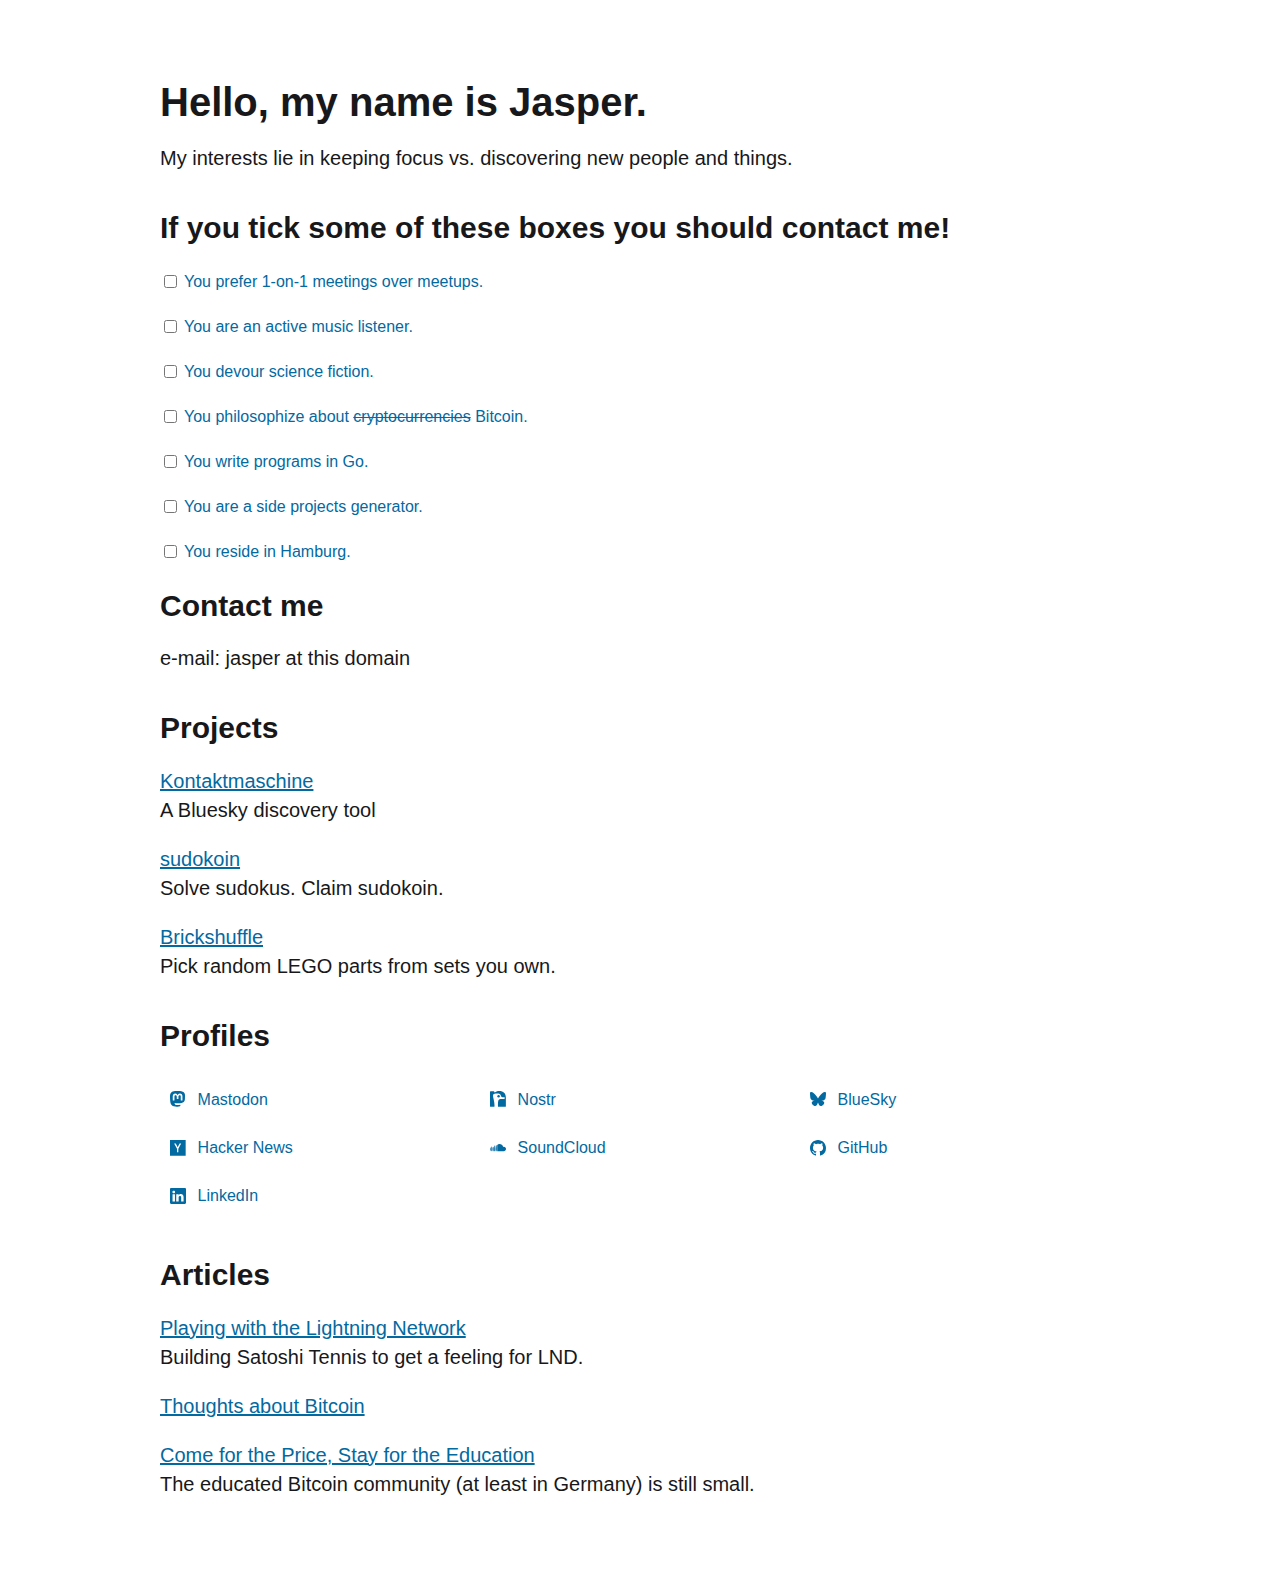
<file: index.html>
<!DOCTYPE html>
<html lang="en">

<head>
  <meta charset="UTF-8" />
  <meta name="viewport" content="width=device-width, initial-scale=1.0" />
  <meta name="description" content="Projects and online profiles of Jasper Rädisch" />
  <title>Homepage of Jasper Rädisch</title>
  <link rel="stylesheet" media="(prefers-color-scheme:light)" href="/vendor/shoelace/themes/light.css" />

  <link rel="preload" media="(prefers-color-scheme:dark)" href="/vendor/shoelace/themes/dark.css" as="style"
    onload="this.onload=null;this.rel='stylesheet';document.documentElement.classList.add('sl-theme-dark');" />
  <noscript>
    <link rel="stylesheet" media="(prefers-color-scheme:dark)" href="/vendor/shoelace/themes/dark.css" />
  </noscript>

  <link rel="stylesheet" href="/styles.css" />
  <script src="/prompt.js" type="module"></script>
</head>

<body>
  <section>
    <h1>Hello, my name is Jasper.</h1>
    <p>
      My interests lie in keeping focus vs. discovering new people and things.
    </p>
  </section>

  <section>
    <jr-prompt prompts='
        [
          "Contact me",
          "Contact me!",
          "Please contact me!",
          "You should contact me!",
          "You should definitely contact me!",
          "Contact me right now!",
          "I mean it: right now!",
          "That&#39s it. I&#39m coming to you."
        ]
      '>
      <h2 slot="instruction">If you tick some of these boxes you should contact me!</h2>
      <ul slot="items">
        <li>
          <label slot="items">
            <input type="checkbox">
            <span>
              You prefer 1-on-1 meetings over meetups.
            </span>
          </label>
        </li>
        <li>
          <label slot="items">
            <input type="checkbox">
            <span>
              You are an active music listener.
            </span>
          </label>
        </li>
        <li>
          <label slot="items">
            <input type="checkbox">
            <span>
              You devour science fiction.
            </span>
          </label>
        </li>
        <li>
          <label slot="items">
            <input type="checkbox">
            <span>
              You philosophize about
              <del>cryptocurrencies</del> Bitcoin.
            </span>
          </label>
        </li>
        <li>
          <label slot="items">
            <input type="checkbox">
            <span>
              You write programs in Go.
            </span>
          </label>
        </li>
        <li>
          <label slot="items">
            <input type="checkbox">
            <span>
              You are a side projects generator.
            </span>
          </label>
        </li>
        <li>
          <label slot="items">
            <input type="checkbox">
            <span>
              You reside in Hamburg.
            </span>
          </label>
        </li>
      </ul>
      <h2>Contact me</h2>
      <p slot="subprompt">e-mail: jasper at this domain</p>
    </jr-prompt>
  </section>

  <nav>
    <h2>Projects</h2>
    <ul>
      <li>
        <p><a href="https://koma.social">Kontaktmaschine</a><br>A Bluesky discovery tool</p>
      </li>
      <li>
        <p><a href="https://sudokoin.com">sudokoin</a><br>Solve sudokus. Claim sudokoin.</p>
      </li>
      <li>
        <p><a href="https://brickshuffle.com">Brickshuffle</a><br>Pick random LEGO parts from sets you own.</p>
      </li>
    </ul>
  </nav>

  <nav>
    <h2>Profiles</h2>
    <ul class="grid">
      <li>
        <a rel="me" class="profile-link" href="https://mastodon.social/@jraedisch">
          <svg xmlns="http://www.w3.org/2000/svg" width="16" height="16" fill="currentColor" class="bi bi-mastodon"
            viewBox="0 0 16 16">
            <path
              d="M14.9268658,3.53059241 C14.6960203,1.83321924 13.2004861,0.495574684 11.4276456,0.236374684 C11.1285468,0.192575797 9.99530127,0.0331783291 7.37014684,0.0331783291 L7.35054177,0.0331783291 C4.72467848,0.0331783291 4.16131646,0.192575797 3.86221772,0.236374684 C2.13873418,0.488394937 0.564814177,1.69033722 0.182948051,3.40779747 C-0.000724767595,4.25361013 -0.0203262785,5.19133165 0.0137948354,6.0515038 C0.062435443,7.28504304 0.0718732152,8.51641519 0.185126076,9.74493165 C0.263420759,10.5609722 0.400004051,11.3705114 0.593853165,12.1674734 C0.956842532,13.6393924 2.42622785,14.8643038 3.86584304,15.3640506 C5.40716962,15.8852051 7.06472911,15.9717063 8.65296203,15.6139139 C8.82766582,15.5737114 9.00046582,15.5270278 9.17130127,15.4739038 C9.5568,15.3525671 10.0090937,15.2168506 10.3415899,14.9784709 C10.3461468,14.9751291 10.3498937,14.9708152 10.3525266,14.9658329 C10.3551595,14.9608709 10.356638,14.955362 10.3568203,14.9497519 L10.3568203,13.7593114 C10.3567392,13.7540658 10.3554835,13.7489013 10.3531342,13.7442025 C10.3507646,13.7395038 10.3473823,13.7353722 10.3431899,13.7321519 C10.3390177,13.7289114 10.334157,13.726643 10.3289924,13.7254886 C10.3238076,13.7243544 10.3184405,13.7243747 10.3132759,13.7255494 C9.29571646,13.9659544 8.25298228,14.0864608 7.20680506,14.084557 C5.40637975,14.084557 4.92214684,13.2394734 4.78347342,12.8876354 C4.67202025,12.5835747 4.60123544,12.2664101 4.57294177,11.9441823 C4.57265823,11.9387747 4.57367089,11.9333671 4.57587848,11.9284051 C4.57808608,11.9234633 4.58146835,11.9190886 4.58570127,11.9156658 C4.58995443,11.912243 4.59495696,11.9098532 4.6003038,11.9086987 C4.60565063,11.9075241 4.6112,11.9076456 4.61650633,11.9090025 C5.61711392,12.1477671 6.64283544,12.2682734 7.67216203,12.2680101 C7.91971646,12.2680101 8.16654177,12.2680101 8.41411646,12.2615494 C9.44935696,12.2328304 10.5404962,12.1804152 11.5590481,11.9836759 C11.5844658,11.9786532 11.6098633,11.9743392 11.6316557,11.9678785 C13.238238,11.6627241 14.7671494,10.7049114 14.9225114,8.27947342 C14.9283241,8.18397975 14.9428456,7.27929114 14.9428456,7.18021266 C14.9435747,6.84346329 15.0524759,4.79141266 14.9268658,3.53059241 Z M12.4541772,9.58266329 L10.7648405,9.58266329 L10.7648405,5.49002532 C10.7648405,4.62841519 10.401843,4.18900253 9.66351392,4.18900253 C8.85186835,4.18900253 8.44532658,4.70884051 8.44532658,5.73557468 L8.44532658,7.97575696 L6.76613671,7.97575696 L6.76613671,5.73557468 C6.76613671,4.70884051 6.35886582,4.18900253 5.54722025,4.18900253 C4.81324557,4.18900253 4.44662278,4.62841519 4.44589367,5.49002532 L4.44589367,9.58266329 L2.75799494,9.58266329 L2.75799494,5.36581266 C2.75799494,4.50420253 2.98039494,3.81970633 3.42517468,3.3123038 C3.88398987,2.80611646 4.48583291,2.54620759 5.23287089,2.54620759 C6.09749873,2.54620759 6.75088608,2.87503797 7.18647089,3.53203038 L7.60682532,4.22993418 L8.02788861,3.53203038 C8.46347342,2.87503797 9.11686076,2.54620759 9.98005063,2.54620759 C10.7263595,2.54620759 11.3281823,2.80611646 11.7884557,3.3123038 C12.2332557,3.81922025 12.4556354,4.50371646 12.4556354,5.36581266 L12.4541772,9.58266329 Z">
            </path>
          </svg>
          Mastodon
        </a>
      </li>
      <li>
        <a rel="me" class="profile-link"
          href="https://nostrapp.link/#npub1hz404lnj7lxsdt5vxdlex9rlvhlz6dxqqed4y6tpywvzgwx0qmlqfpl6sm">
          <svg xmlns="http://www.w3.org/2000/svg" width="16" height="16" fill="currentColor" class="bi bi-nostr"
            viewBox="0 0 16 16">
            <g>
              <circle cx="8.59" cy="5.2" r="1.21"></circle>
              <path
                d="M15.88,6.89 C15.88,2.16 13.11,0.02 9.44,0.02 C7.8,0.02 6.34,0.46 5.2,1.27 C4.82,1.54 4.3,1.28 4.3,0.82 C4.3,0.51 4.05,0.25 3.73,0.25 L0.57,0.25 C0.26,0.25 0,0.5 0,0.82 L0,15.22 C0,15.53 0.25,15.79 0.57,15.79 L3.94,15.79 C4.25,15.79 4.5,15.54 4.5,15.23 L4.5,14.39 C4.5,8.11 1.18,3.41 4.46,2.79 C7.46,2.22 10.87,2.49 10.91,4.8 C10.91,5 10.94,5.6 11.77,5.92 C12.27,6.12 13.03,6.18 14.03,6.16 C14.03,6.16 14.94,6.09 14.94,7.01 C14.94,8.16 12.9,8.08 12.9,8.08 C12.23,8.11 10.64,7.93 9.73,8.2 C9.25,8.35 8.83,8.62 8.58,9.11 C8.16,9.94 7.96,11.76 7.93,13.66 L7.93,15.21 C7.93,15.52 8.18,15.78 8.5,15.78 L15.3,15.78 C15.61,15.78 15.87,15.53 15.87,15.21 L15.87,15.21 L15.87,6.89 L15.88,6.89 Z">
              </path>
            </g>
          </svg>
          Nostr
        </a>
      </li>
      <li>
        <a rel="me" class="profile-link" href="https://bsky.app/profile/raedisch.net">
          <svg xmlns="http://www.w3.org/2000/svg" width="16" height="16" fill="currentColor" class="bi bi-bluesky"
            fill="none" viewBox="0 0 568 501">
            <path fill="currentColor"
              d="M123.121 33.664C188.241 82.553 258.281 181.68 284 234.873c25.719-53.192 95.759-152.32 160.879-201.21C491.866-1.611 568-28.906 568 57.947c0 17.346-9.945 145.713-15.778 166.555-20.275 72.453-94.155 90.933-159.875 79.748C507.222 323.8 536.444 388.56 473.333 453.32c-119.86 122.992-172.272-30.859-185.702-70.281-2.462-7.227-3.614-10.608-3.631-7.733-.017-2.875-1.169.506-3.631 7.733-13.43 39.422-65.842 193.273-185.702 70.281-63.111-64.76-33.89-129.52 80.986-149.071-65.72 11.185-139.6-7.295-159.875-79.748C9.945 203.659 0 75.291 0 57.946 0-28.906 76.135-1.612 123.121 33.664Z">
            </path>
          </svg>
          BlueSky
        </a>
      </li>
      <li>
        <a rel="me" class="profile-link" href="https://news.ycombinator.com/user?id=jraedisch">
          <svg xmlns="http://www.w3.org/2000/svg" width="16" height="16" fill="currentColor" class="bi bi-hn"
            viewBox="0 0 16 16">
            <path
              d="M15.6666667,0 L15.6666667,15.6666667 L0,15.6666667 L0,0 L15.6666667,0 Z M5.77101463,3.4175 L4.14053994,3.4175 L7.00083333,8.79138456 L7.00083333,12.2491667 L8.3325,12.2491667 L8.3325,8.79138456 L11.1927934,3.4175 L9.5623187,3.4175 L7.66666667,7.36677507 L5.77101463,3.4175 Z">
            </path>
          </svg>
          Hacker News
        </a>
      </li>
      <li>
        <a rel="me" class="profile-link" href="https://soundcloud.com/jraedisch">
          <svg xmlns="http://www.w3.org/2000/svg" width="16" height="8" fill="currentColor" class="bi bi-soundcloud"
            viewBox="0 0 16 8">
            <path
              d="M6.17142694,1.25964357 C5.93597273,1.25964357 5.81423634,1.52425619 5.81423634,1.68389852 C5.81423634,1.68389852 5.63637,4.30159532 5.63637,5.06700374 C5.63637,6.2347983 5.74571406,6.97760894 5.74571406,6.97760894 C5.74571406,7.13943815 5.93597273,7.26992206 6.17142694,7.26992206 C6.40542322,7.26992206 6.54975738,7.13943815 6.54975738,6.97760894 C6.54975738,6.97760894 6.83988362,6.22094805 6.83988362,5.05388245 C6.83988362,3.71478219 6.72835268,2.04546288 6.63285887,1.70649629 C6.5512153,1.41855694 6.40469426,1.25964357 6.17142694,1.25964357 Z M4.71642198,1.45500496 C4.48096777,1.45500496 4.35923138,1.71961758 4.35923138,1.87925991 C4.35923138,1.87925991 4.18136505,4.30086636 4.18136505,5.06627478 C4.18136505,6.23406933 4.26811133,6.97687998 4.26811133,6.97687998 C4.26811133,7.13870919 4.45764104,7.2691931 4.69382421,7.2691931 C4.9278205,7.2691931 5.1173502,7.13870919 5.1173502,6.97687998 C5.1173502,6.97687998 5.17639599,6.24281686 5.17639599,5.07575126 C5.17639599,3.73665101 5.02623015,1.87853095 5.02623015,1.87853095 C5.02623015,1.71961758 4.95041827,1.45500496 4.71642198,1.45500496 L4.71642198,1.45500496 Z M3.24319301,2.71537749 C3.00700984,2.71537749 2.88600242,2.97926115 2.88600242,3.13963244 C2.88600242,3.13963244 2.68772519,4.30159532 2.68772519,5.06700374 C2.68772519,6.2347983 2.8182091,6.9324134 2.8182091,6.9324134 C2.8182091,7.09424261 2.98514103,7.26992206 3.22059524,7.26992206 C3.45459153,7.26992206 3.59892569,7.09424261 3.59892569,6.9324134 C3.59892569,6.9324134 3.73742816,6.24427478 3.73742816,5.07648022 C3.73742816,3.73737997 3.55300118,3.13963244 3.55300118,3.13963244 C3.55300118,2.97926115 3.4771893,2.71537749 3.24319301,2.71537749 L3.24319301,2.71537749 Z M1.75174004,2.45440966 C1.51628583,2.45440966 1.39454944,2.71902229 1.39454944,2.87866462 C1.39454944,2.87866462 1.27645785,4.27826858 1.27645785,5.043677 C1.27645785,6.21147156 1.32675612,6.86316216 1.32675612,6.86316216 C1.32675612,7.02499137 1.51628583,7.2691931 1.752469,7.2691931 C1.98646528,7.2691931 2.17599499,7.04758914 2.17599499,6.88575993 C2.17599499,6.88575993 2.28023632,6.203453 2.28023632,5.03565844 C2.28023632,3.69655818 2.13007048,2.87793566 2.13007048,2.87793566 C2.13007048,2.71902229 1.98573632,2.45440966 1.75174004,2.45440966 L1.75174004,2.45440966 Z M0.170624929,3.53472898 C-0.0276522994,3.53472898 0.00150611653,3.69364234 0.00150611653,3.69364234 L0.00150611653,6.59636265 C0.00150611653,6.59636265 -0.0276522994,6.84056439 0.170624929,6.84056439 C0.426490029,6.84056439 0.692560575,6.23406933 0.692560575,5.12896537 C0.692560575,4.22140967 0.374733841,3.53472898 0.170624929,3.53472898 L0.170624929,3.53472898 Z M13.8131188,2.82326363 C13.6024492,2.82326363 13.3997983,2.85387996 13.2066237,2.90782303 C12.9026473,1.25599877 11.1611609,0 9.37010517,0 C8.5485668,0 7.84293313,0.513917082 7.23352224,0.959311885 L7.23352224,6.90762874 C7.23352224,6.90762874 7.23352224,7.26044558 7.59800244,7.26044558 L13.8131188,7.26044558 C15.0195483,7.26044558 16,6.13055696 16,4.96057552 C16,3.78913616 15.0188193,2.82326363 13.8131188,2.82326363 Z">
            </path>
          </svg>
          SoundCloud
        </a>
      </li>
      <li>
        <a rel="me" class="profile-link" href="https://github.com/jraedisch">
          <svg xmlns="http://www.w3.org/2000/svg" width="16" height="16" fill="currentColor" class="bi bi-github"
            viewBox="0 0 16 16">
            <path
              d="M8 0C3.58 0 0 3.58 0 8c0 3.54 2.29 6.53 5.47 7.59.4.07.55-.17.55-.38 0-.19-.01-.82-.01-1.49-2.01.37-2.53-.49-2.69-.94-.09-.23-.48-.94-.82-1.13-.28-.15-.68-.52-.01-.53.63-.01 1.08.58 1.23.82.72 1.21 1.87.87 2.33.66.07-.52.28-.87.51-1.07-1.78-.2-3.64-.89-3.64-3.95 0-.87.31-1.59.82-2.15-.08-.2-.36-1.02.08-2.12 0 0 .67-.21 2.2.82.64-.18 1.32-.27 2-.27.68 0 1.36.09 2 .27 1.53-1.04 2.2-.82 2.2-.82.44 1.1.16 1.92.08 2.12.51.56.82 1.27.82 2.15 0 3.07-1.87 3.75-3.65 3.95.29.25.54.73.54 1.48 0 1.07-.01 1.93-.01 2.2 0 .21.15.46.55.38A8.012 8.012 0 0 0 16 8c0-4.42-3.58-8-8-8z" />
          </svg>
          GitHub
        </a>
      </li>
      <li>
        <a rel="me" class="profile-link" href="https://de.linkedin.com/in/jasperraedisch">
          <svg xmlns="http://www.w3.org/2000/svg" width="16" height="16" fill="currentColor" class="bi bi-linkedin"
            viewBox="0 0 16 16">
            <path
              d="M0 1.146C0 .513.526 0 1.175 0h13.65C15.474 0 16 .513 16 1.146v13.708c0 .633-.526 1.146-1.175 1.146H1.175C.526 16 0 15.487 0 14.854V1.146zm4.943 12.248V6.169H2.542v7.225h2.401zm-1.2-8.212c.837 0 1.358-.554 1.358-1.248-.015-.709-.52-1.248-1.342-1.248-.822 0-1.359.54-1.359 1.248 0 .694.521 1.248 1.327 1.248h.016zm4.908 8.212V9.359c0-.216.016-.432.08-.586.173-.431.568-.878 1.232-.878.869 0 1.216.662 1.216 1.634v3.865h2.401V9.25c0-2.22-1.184-3.252-2.764-3.252-1.274 0-1.845.7-2.165 1.193v.025h-.016a5.54 5.54 0 0 1 .016-.025V6.169h-2.4c.03.678 0 7.225 0 7.225h2.4z" />
          </svg>
          LinkedIn
        </a>
      </li>
    </ul>
  </nav>

  <nav>
    <h2>Articles</h2>
    <ul>
      <li>
        <p>
          <a href="/articles/satoshi_tennis">Playing with the Lightning Network</a><br />Building Satoshi Tennis to get
          a feeling for LND.
        </p>
      </li>
      <li>
        <p><a href="/articles/bitcoin">Thoughts about Bitcoin</a></p>
      </li>
      <li>
        <p>
          <a href="/articles/bitcoin_community">Come for the Price, Stay for the Education</a><br />The educated Bitcoin
          community (at least in Germany) is still
          small.
        </p>
      </li>
    </ul>
  </nav>
</body>

</html>
</file>
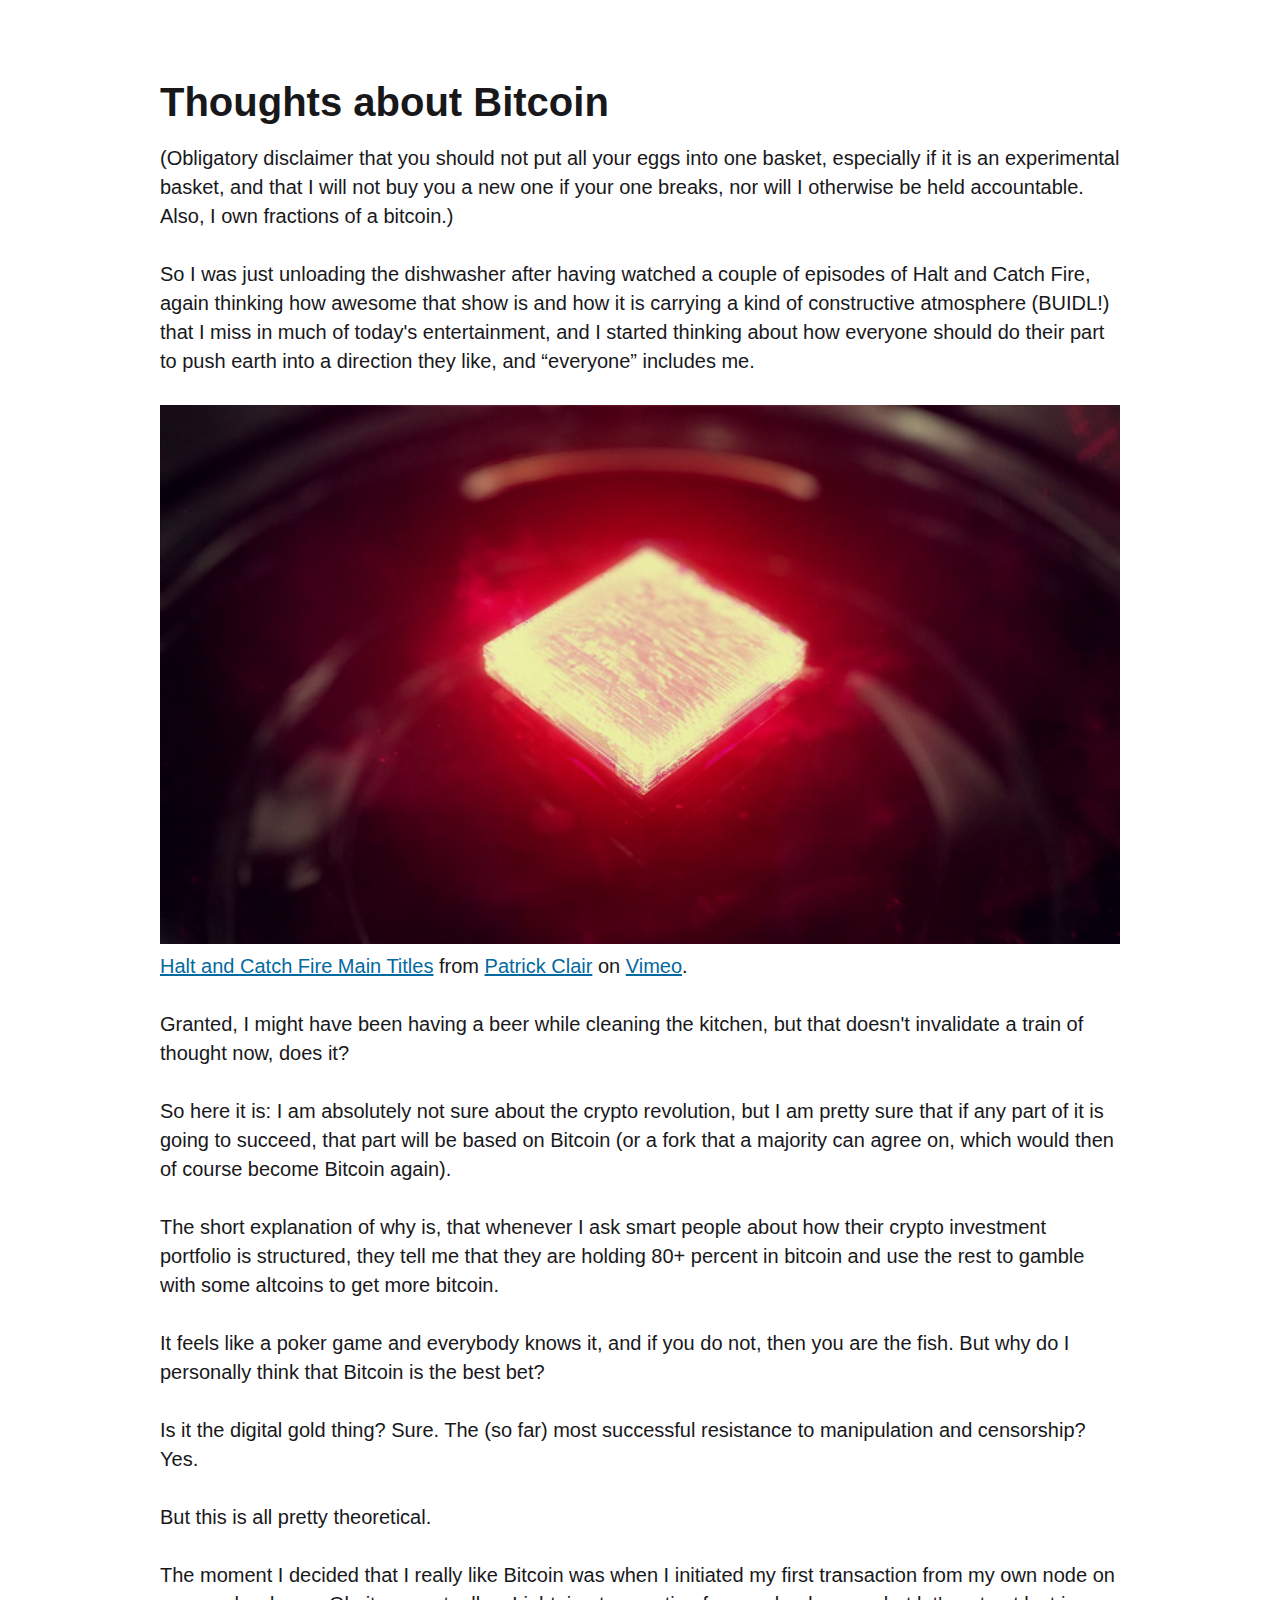
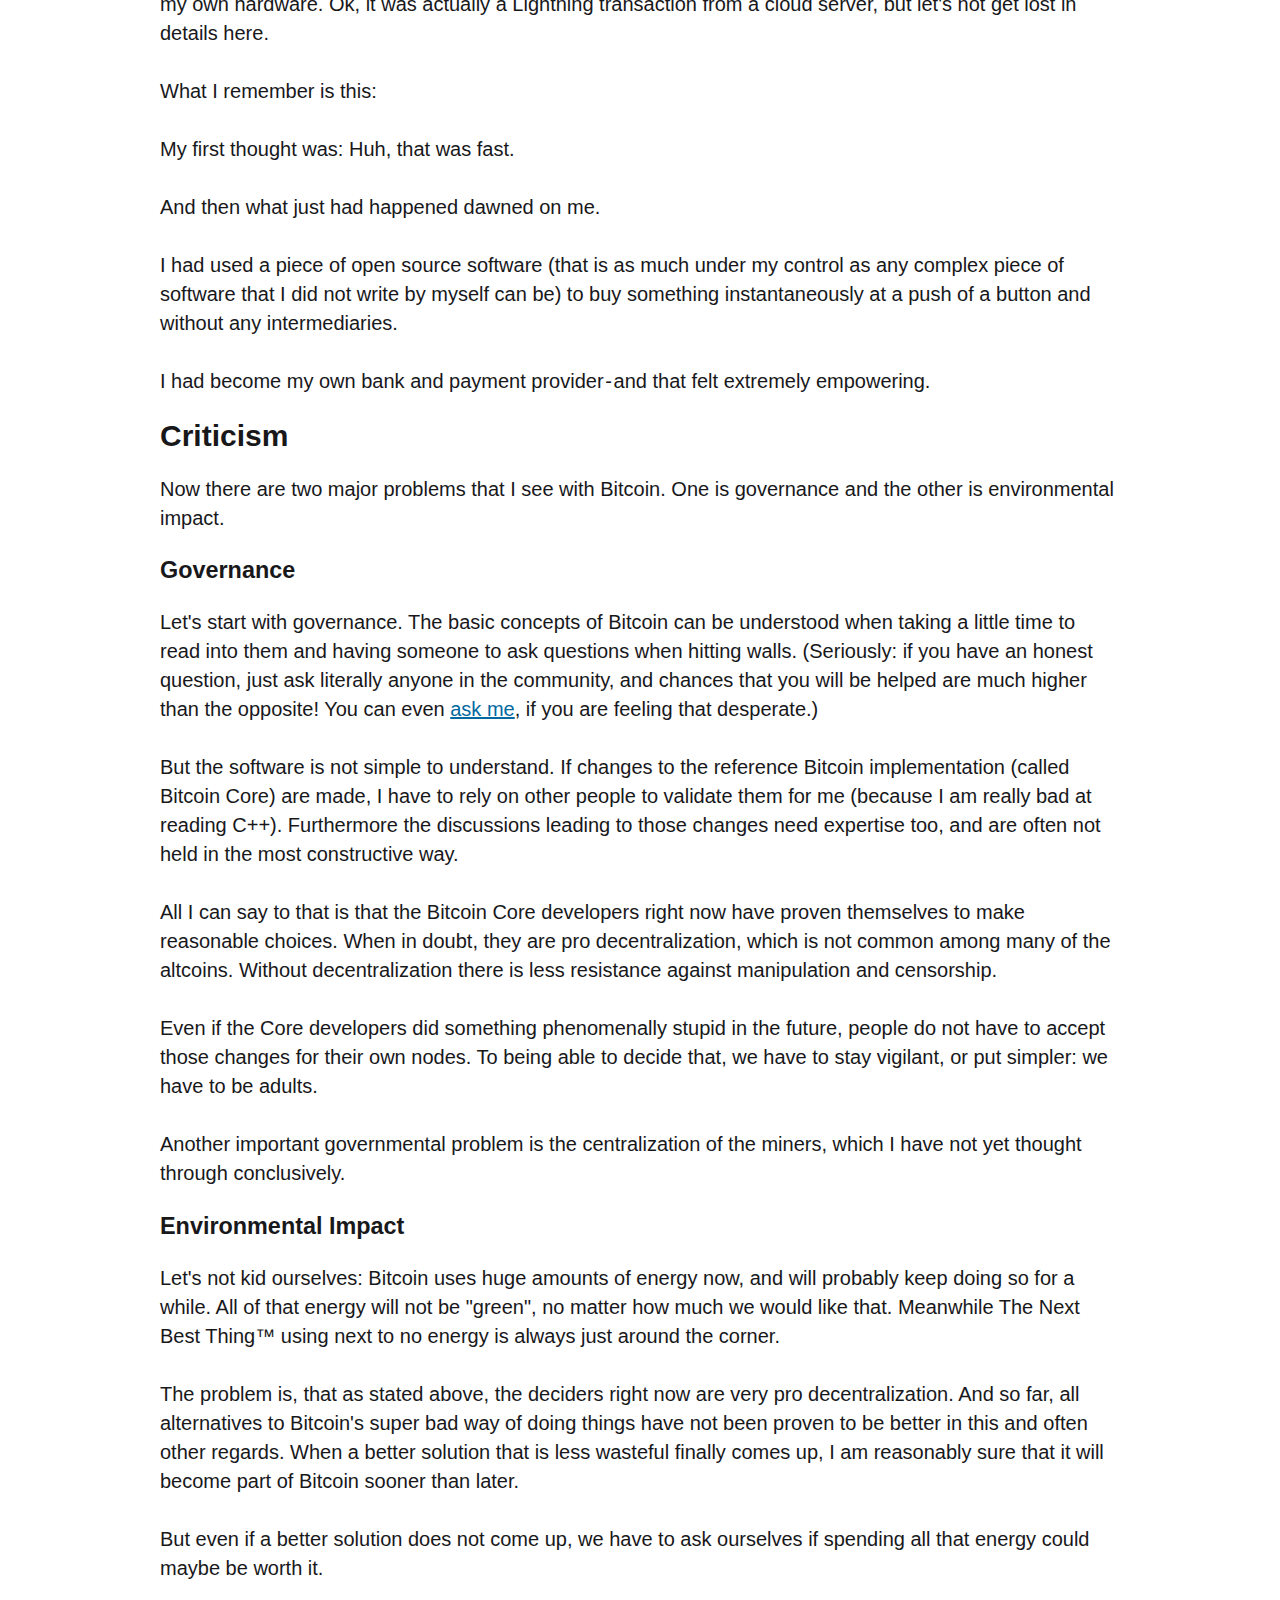
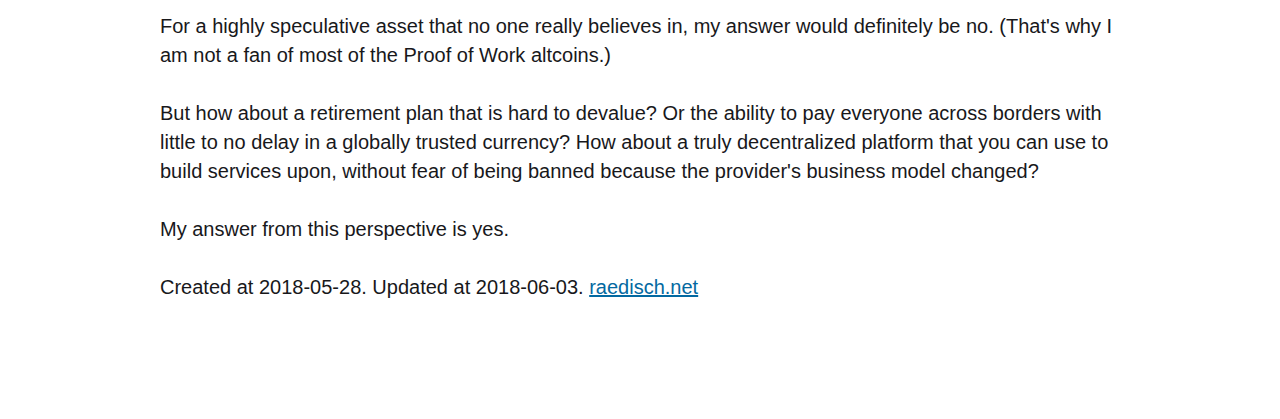
<file: articles/bitcoin.html>
<!DOCTYPE html>
<html lang="en">
  <head>
    <meta charset="UTF-8" />
    <meta name="viewport" content="width=device-width, initial-scale=1" />
    <meta
      name="description"
      content="some thoughts about Bitcoin"
    />
    <script src="/article.js" type="module"></script>
    <link
      rel="stylesheet"
      media="(prefers-color-scheme:light)"
      href="/vendor/shoelace/themes/light.css"
    />
    <link
      rel="stylesheet"
      media="(prefers-color-scheme:dark)"
      href="/vendor/shoelace/themes/dark.css"
      onload="document.documentElement.classList.add('sl-theme-dark');"
    />
    <link rel="stylesheet" href="/styles.css" />

    <title>Thoughts about Bitcoin</title>
    <link rel="canonical" href="https://raedisch.net/articles/bitcoin" />
  </head>
  <body>
    <section>
      <jr-article>
# Thoughts about Bitcoin

(Obligatory disclaimer that you should not put all your eggs into one basket, especially if it is an experimental basket, and that I will not buy you a new one if your one breaks, nor will I otherwise be held accountable. Also, I own fractions of a bitcoin.)  
  
So I was just unloading the dishwasher after having watched a couple of episodes of Halt and Catch Fire, again thinking how awesome that show is and how it is carrying a kind of constructive atmosphere (BUIDL!) that I miss in much of today's entertainment, and I started thinking about how everyone should do their part to push earth into a direction they like, and “everyone” includes me.  
  
![Halt and Catch Fire Main Titles from Patrick Clair on Vimeo.](/images/halt_and_catch_fire_led.png)[Halt and Catch Fire Main Titles](https://vimeo.com/97089384) from [Patrick Clair](https://vimeo.com/patrickclair) on [Vimeo](https://vimeo.com).  
  
Granted, I might have been having a beer while cleaning the kitchen, but that doesn't invalidate a train of thought now, does it?  
  
So here it is: I am absolutely not sure about the crypto revolution, but I am pretty sure that if any part of it is going to succeed, that part will be based on Bitcoin (or a fork that a majority can agree on, which would then of course become Bitcoin again).  
  
The short explanation of why is, that whenever I ask smart people about how their crypto investment portfolio is structured, they tell me that they are holding 80+ percent in bitcoin and use the rest to gamble with some altcoins to get more bitcoin.  
  
It feels like a poker game and everybody knows it, and if you do not, then you are the fish. But why do I personally think that Bitcoin is the best bet?  
  
Is it the digital gold thing? Sure. The (so far) most successful resistance to manipulation and censorship? Yes.  
  
But this is all pretty theoretical.  
  
The moment I decided that I really like Bitcoin was when I initiated my first transaction from my own node on my own hardware. Ok, it was actually a Lightning transaction from a cloud server, but let's not get lost in details here.  
  
What I remember is this:  
  
My first thought was: Huh, that was fast.  
  
And then what just had happened dawned on me.  
  
I had used a piece of open source software (that is as much under my control as any complex piece of software that I did not write by myself can be) to buy something instantaneously at a push of a button and without any intermediaries.  
  
I had become my own bank and payment provider - and that felt extremely empowering.  

## Criticism

Now there are two major problems that I see with Bitcoin. One is governance and the other is environmental impact.

### Governance

Let's start with governance. The basic concepts of Bitcoin can be understood when taking a little time to read into them and having someone to ask questions when hitting walls. (Seriously: if you have an honest question, just ask literally anyone in the community, and chances that you will be helped are much higher than the opposite! You can even [ask me](https://twitter.com/jraedisch), if you are feeling that desperate.)  
  
But the software is not simple to understand. If changes to the reference Bitcoin implementation (called Bitcoin Core) are made, I have to rely on other people to validate them for me (because I am really bad at reading C++). Furthermore the discussions leading to those changes need expertise too, and are often not held in the most constructive way.  
  
All I can say to that is that the Bitcoin Core developers right now have proven themselves to make reasonable choices. When in doubt, they are pro decentralization, which is not common among many of the altcoins. Without decentralization there is less resistance against manipulation and censorship.  
  
Even if the Core developers did something phenomenally stupid in the future, people do not have to accept those changes for their own nodes. To being able to decide that, we have to stay vigilant, or put simpler: we have to be adults.  
  
Another important governmental problem is the centralization of the miners, which I have not yet thought through conclusively.

### Environmental Impact

Let's not kid ourselves: Bitcoin uses huge amounts of energy now, and will probably keep doing so for a while. All of that energy will not be "green", no matter how much we would like that. Meanwhile The Next Best Thing™ using next to no energy is always just around the corner.  
  
The problem is, that as stated above, the deciders right now are very pro decentralization. And so far, all alternatives to Bitcoin's super bad way of doing things have not been proven to be better in this and often other regards. When a better solution that is less wasteful finally comes up, I am reasonably sure that it will become part of Bitcoin sooner than later.  
  
But even if a better solution does not come up, we have to ask ourselves if spending all that energy could maybe be worth it.  
  
For a highly speculative asset that no one really believes in, my answer would definitely be no. (That's why I am not a fan of most of the Proof of Work altcoins.)  
  
But how about a retirement plan that is hard to devalue? Or the ability to pay everyone across borders with little to no delay in a globally trusted currency? How about a truly decentralized platform that you can use to build services upon, without fear of being banned because the provider's business model changed?  
  
My answer from this perspective is yes.  
  
Created at 2018-05-28. Updated at 2018-06-03. [raedisch.net](/)
      </jr-article>
    </section>
  </body>
</html>
</file>
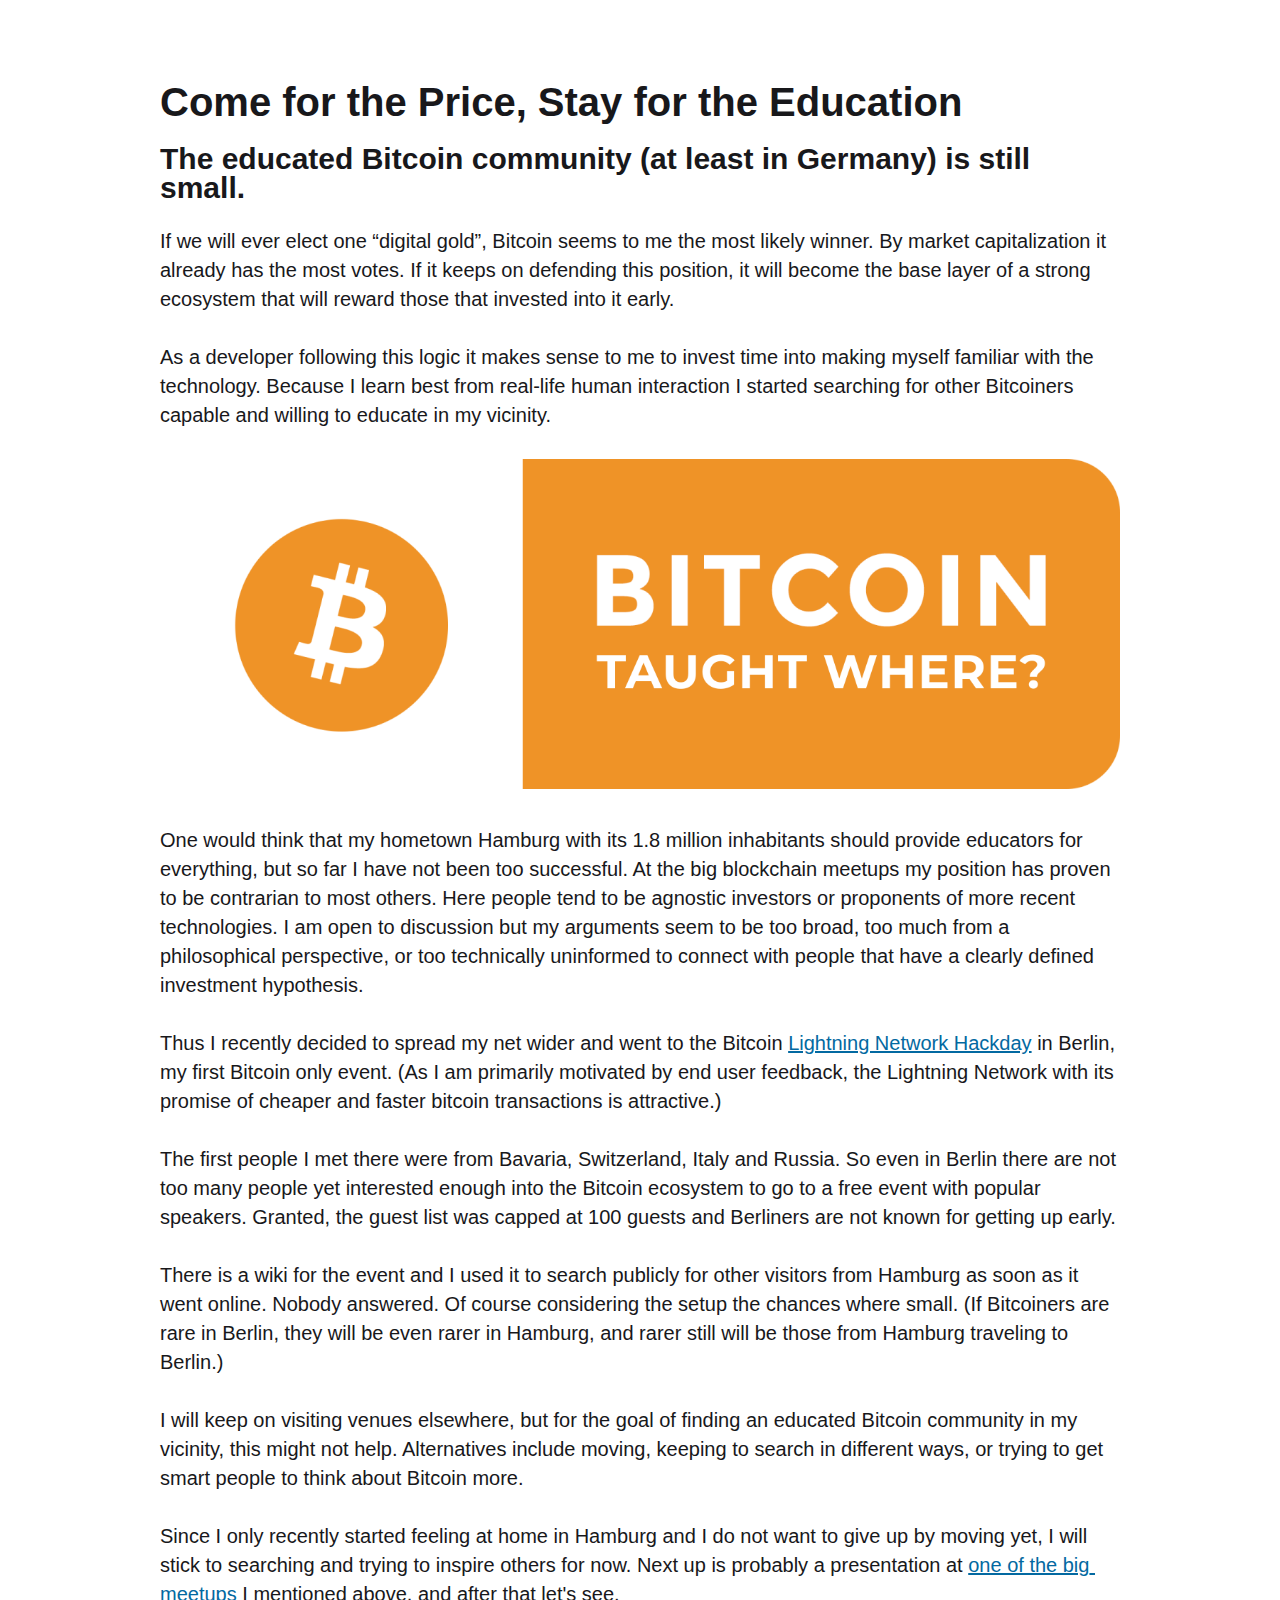
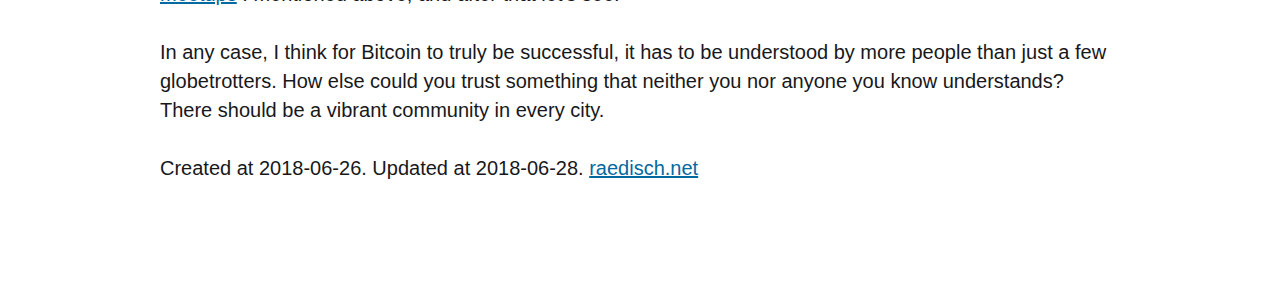
<file: articles/bitcoin_community.html>
<!DOCTYPE html>
<html lang="en">
  <head>
    <meta charset="UTF-8" />
    <meta name="viewport" content="width=device-width, initial-scale=1" />
    <meta
      name="description"
      content="An article about visiting my first Bitcoin meetup and how the community (at least in Germany) is still small."
    />
    <script src="/article.js" type="module"></script>
    <link
      rel="stylesheet"
      media="(prefers-color-scheme:light)"
      href="/vendor/shoelace/themes/light.css"
    />
    <link
      rel="stylesheet"
      media="(prefers-color-scheme:dark)"
      href="/vendor/shoelace/themes/dark.css"
      onload="document.documentElement.classList.add('sl-theme-dark');"
    />
    <link rel="stylesheet" href="/styles.css" />

    <title>Come for the Price, Stay for the Education</title>
    <link
      rel="canonical"
      href="https://raedisch.net/articles/bitcoin_community"
    />
  </head>
  <body>
    <section>
      <jr-article>
# Come for the Price, Stay for the Education

## The educated Bitcoin community (at least in Germany) is still small.

If we will ever elect one “digital gold”, Bitcoin seems to me the most likely winner. By market capitalization it already has the most votes. If it keeps on defending this position, it will become the base layer of a strong ecosystem that will reward those that invested into it early.  
  
As a developer following this logic it makes sense to me to invest time into making myself familiar with the technology. Because I learn best from real-life human interaction I started searching for other Bitcoiners capable and willing to educate in my vicinity.  
  
!["Bitcoin taught where?" in style of popular bitcoin acceptance badges](/images/bitcoin_taught_where.png)  
  
One would think that my hometown Hamburg with its 1.8 million inhabitants should provide educators for everything, but so far I have not been too successful. At the big blockchain meetups my position has proven to be contrarian to most others. Here people tend to be agnostic investors or proponents of more recent technologies. I am open to discussion but my arguments seem to be too broad, too much from a philosophical perspective, or too technically uninformed to connect with people that have a clearly defined investment hypothesis.  
  
Thus I recently decided to spread my net wider and went to the Bitcoin [Lightning Network Hackday](https://www.meetup.com/Bitcoin-Lab-Berlin/events/250935489) in Berlin, my first Bitcoin only event. (As I am primarily motivated by end user feedback, the Lightning Network with its promise of cheaper and faster bitcoin transactions is attractive.)  
  
The first people I met there were from Bavaria, Switzerland, Italy and Russia. So even in Berlin there are not too many people yet interested enough into the Bitcoin ecosystem to go to a free event with popular speakers. Granted, the guest list was capped at 100 guests and Berliners are not known for getting up early.  
  
There is a wiki for the event and I used it to search publicly for other visitors from Hamburg as soon as it went online. Nobody answered. Of course considering the setup the chances where small. (If Bitcoiners are rare in Berlin, they will be even rarer in Hamburg, and rarer still will be those from Hamburg traveling to Berlin.)  
  
I will keep on visiting venues elsewhere, but for the goal of finding an educated Bitcoin community in my vicinity, this might not help. Alternatives include moving, keeping to search in different ways, or trying to get smart people to think about Bitcoin more.  
  
Since I only recently started feeling at home in Hamburg and I do not want to give up by moving yet, I will stick to searching and trying to inspire others for now. Next up is probably a presentation at [one of the big meetups](https://www.meetup.com/Bitcoins-And-Emerging-Tech-That-Changes-The-World/) I mentioned above, and after that let's see.  
  
In any case, I think for Bitcoin to truly be successful, it has to be understood by more people than just a few globetrotters. How else could you trust something that neither you nor anyone you know understands? There should be a vibrant community in every city.  
  
Created at 2018-06-26. Updated at 2018-06-28. [raedisch.net](/)
      </jr-article>
    </section>
  </body>
</html>
</file>
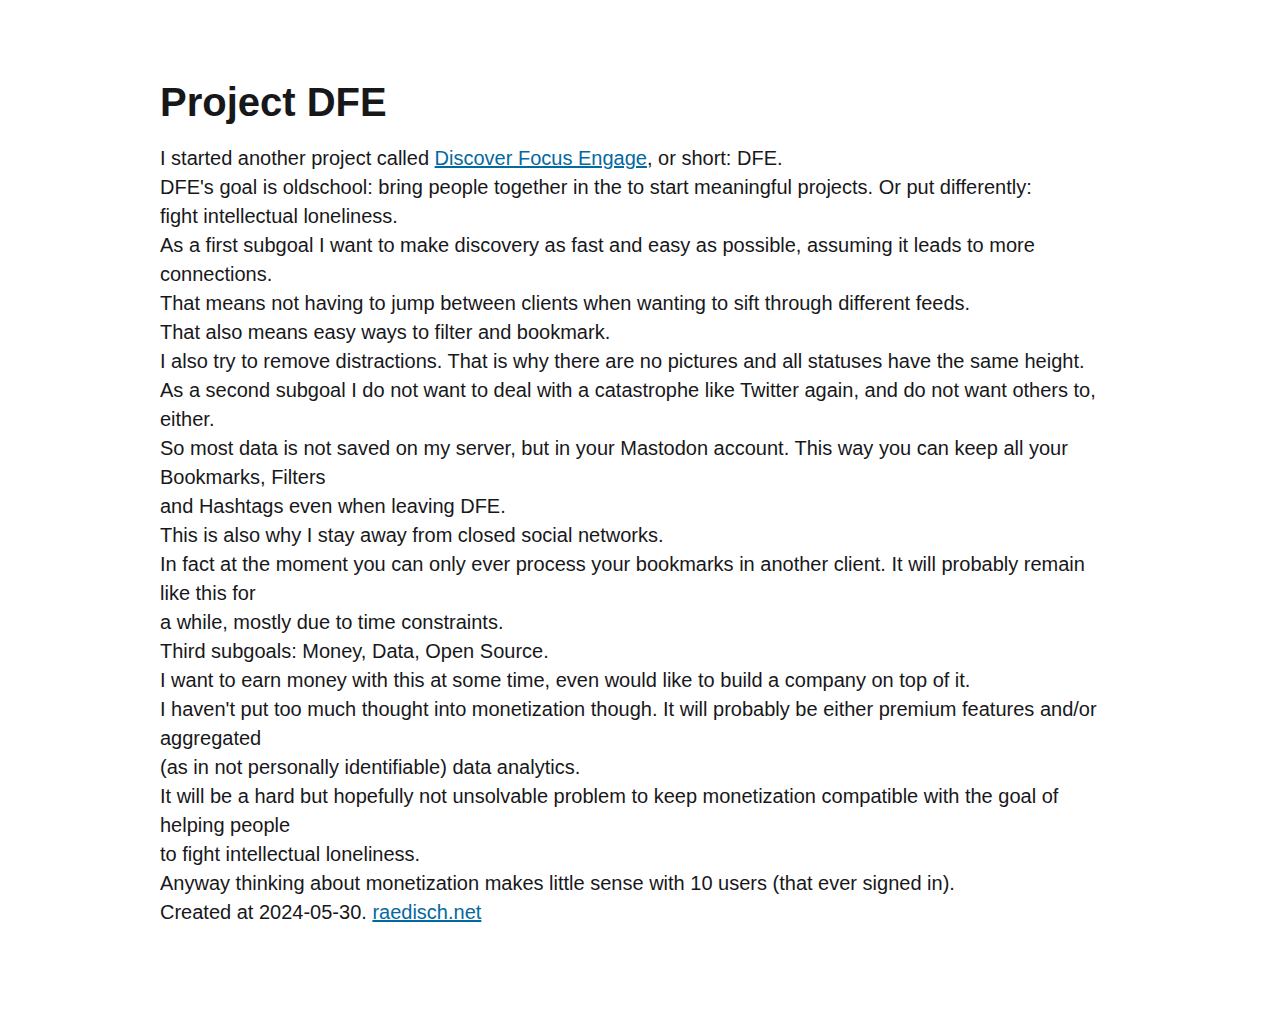
<file: articles/dfe.html>
<!DOCTYPE html>
<html lang="en">

<head>
    <meta charset="UTF-8" />
    <meta name="viewport" content="width=device-width, initial-scale=1" />
    <meta name="description" content="some thoughts about my newest project" />
    <script src="/article.js" type="module"></script>
    <link rel="stylesheet" media="(prefers-color-scheme:light)" href="/vendor/shoelace/themes/light.css" />
    <link rel="stylesheet" media="(prefers-color-scheme:dark)" href="/vendor/shoelace/themes/dark.css"
        onload="document.documentElement.classList.add('sl-theme-dark');" />
    <link rel="stylesheet" href="/styles.css" />

    <title>Project: DFE</title>
    <link rel="canonical" href="https://raedisch.net/articles/bitcoin" />
</head>

<body>
    <section>
        <jr-article>
            # Project DFE

            I started another project called [Discover Focus Engage](https://dfe.social), or short: DFE.

            DFE's goal is oldschool: bring people together in the to start meaningful projects. Or put differently:
            fight intellectual loneliness.

            As a first subgoal I want to make discovery as fast and easy as possible, assuming it leads to more
            connections.
            That means not having to jump between clients when wanting to sift through different feeds.
            That also means easy ways to filter and bookmark.
            I also try to remove distractions. That is why there are no pictures and all statuses have the same height.

            As a second subgoal I do not want to deal with a catastrophe like Twitter again, and do not want others to,
            either.
            So most data is not saved on my server, but in your Mastodon account. This way you can keep all your
            Bookmarks, Filters
            and Hashtags even when leaving DFE.
            This is also why I stay away from closed social networks.
            In fact at the moment you can only ever process your bookmarks in another client. It will probably remain
            like this for
            a while, mostly due to time constraints.

            Third subgoals: Money, Data, Open Source.
            I want to earn money with this at some time, even would like to build a company on top of it.
            I haven't put too much thought into monetization though. It will probably be either premium features and/or
            aggregated
            (as in not personally identifiable) data analytics.
            It will be a hard but hopefully not unsolvable problem to keep monetization compatible with the goal of
            helping people
            to fight intellectual loneliness.

            Anyway thinking about monetization makes little sense with 10 users (that ever signed in).

            Created at 2024-05-30. [raedisch.net](/)
        </jr-article>
    </section>
</body>

</html>
</file>
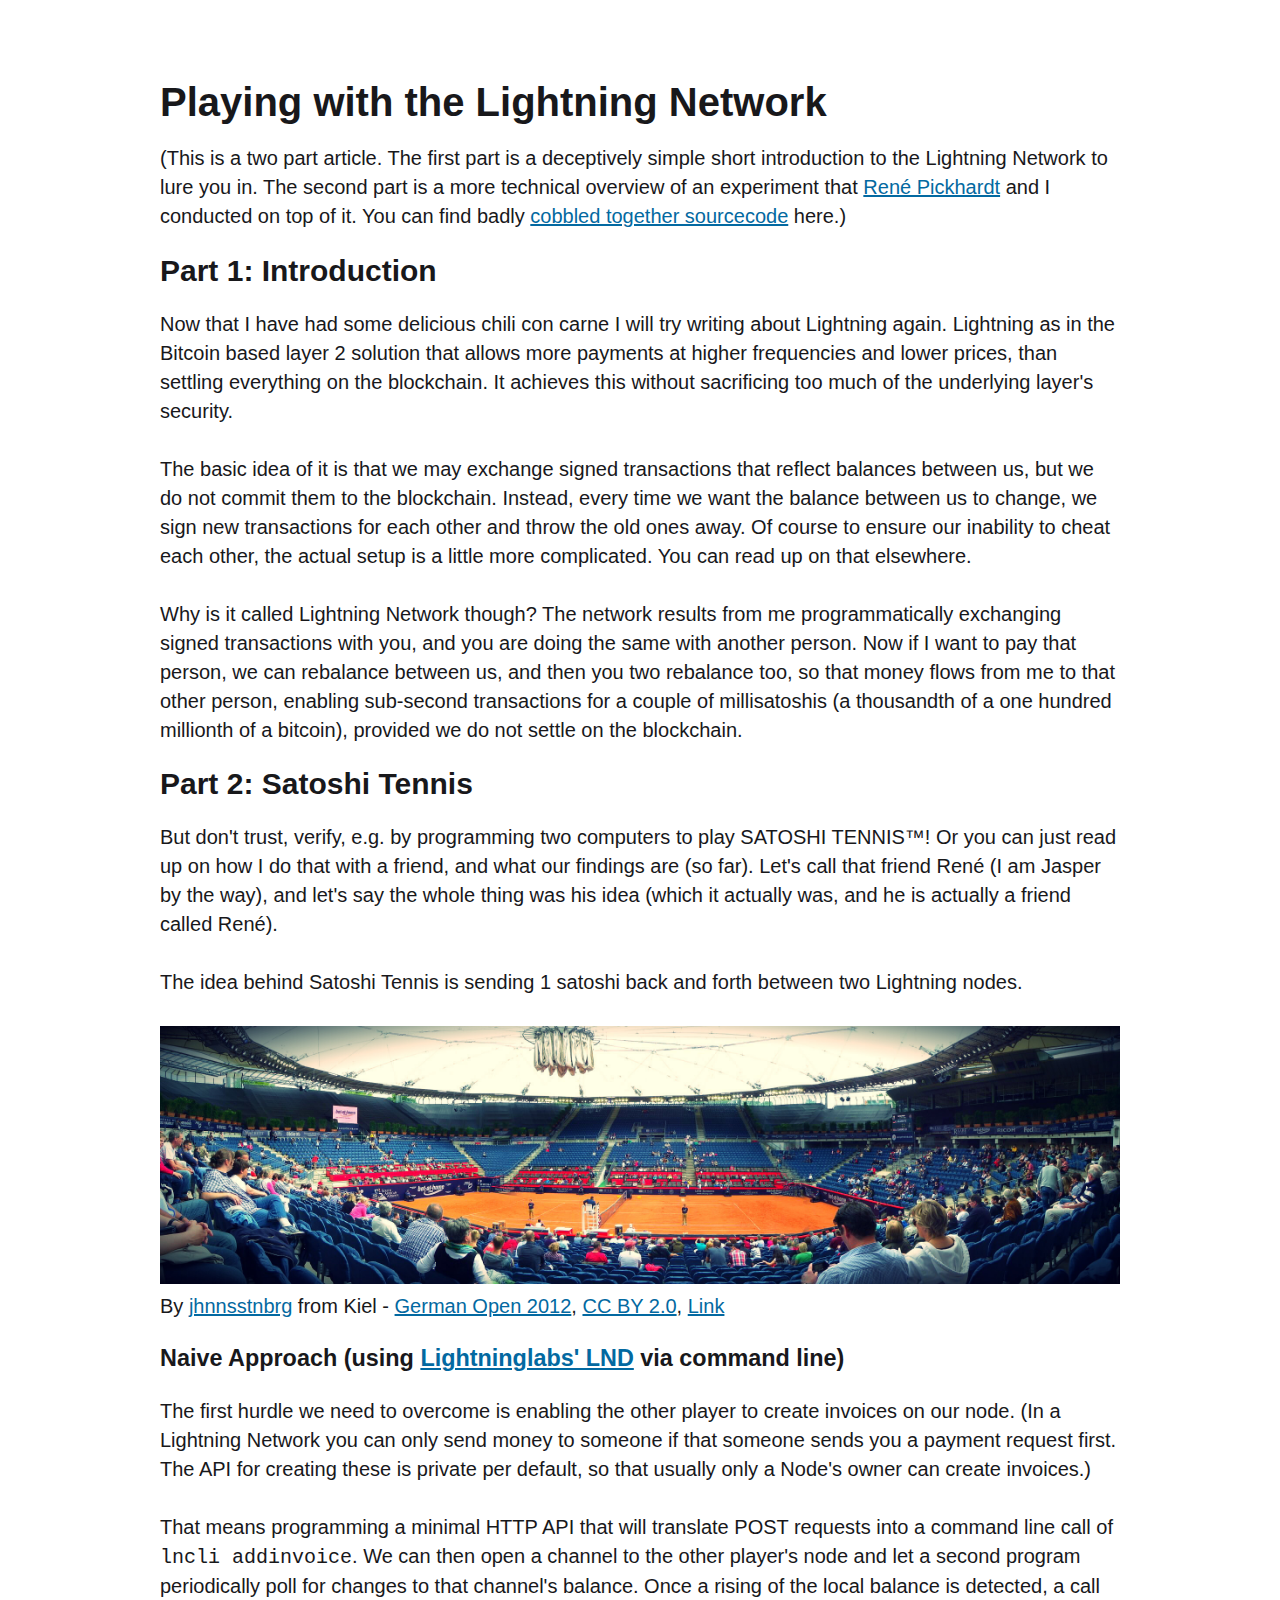
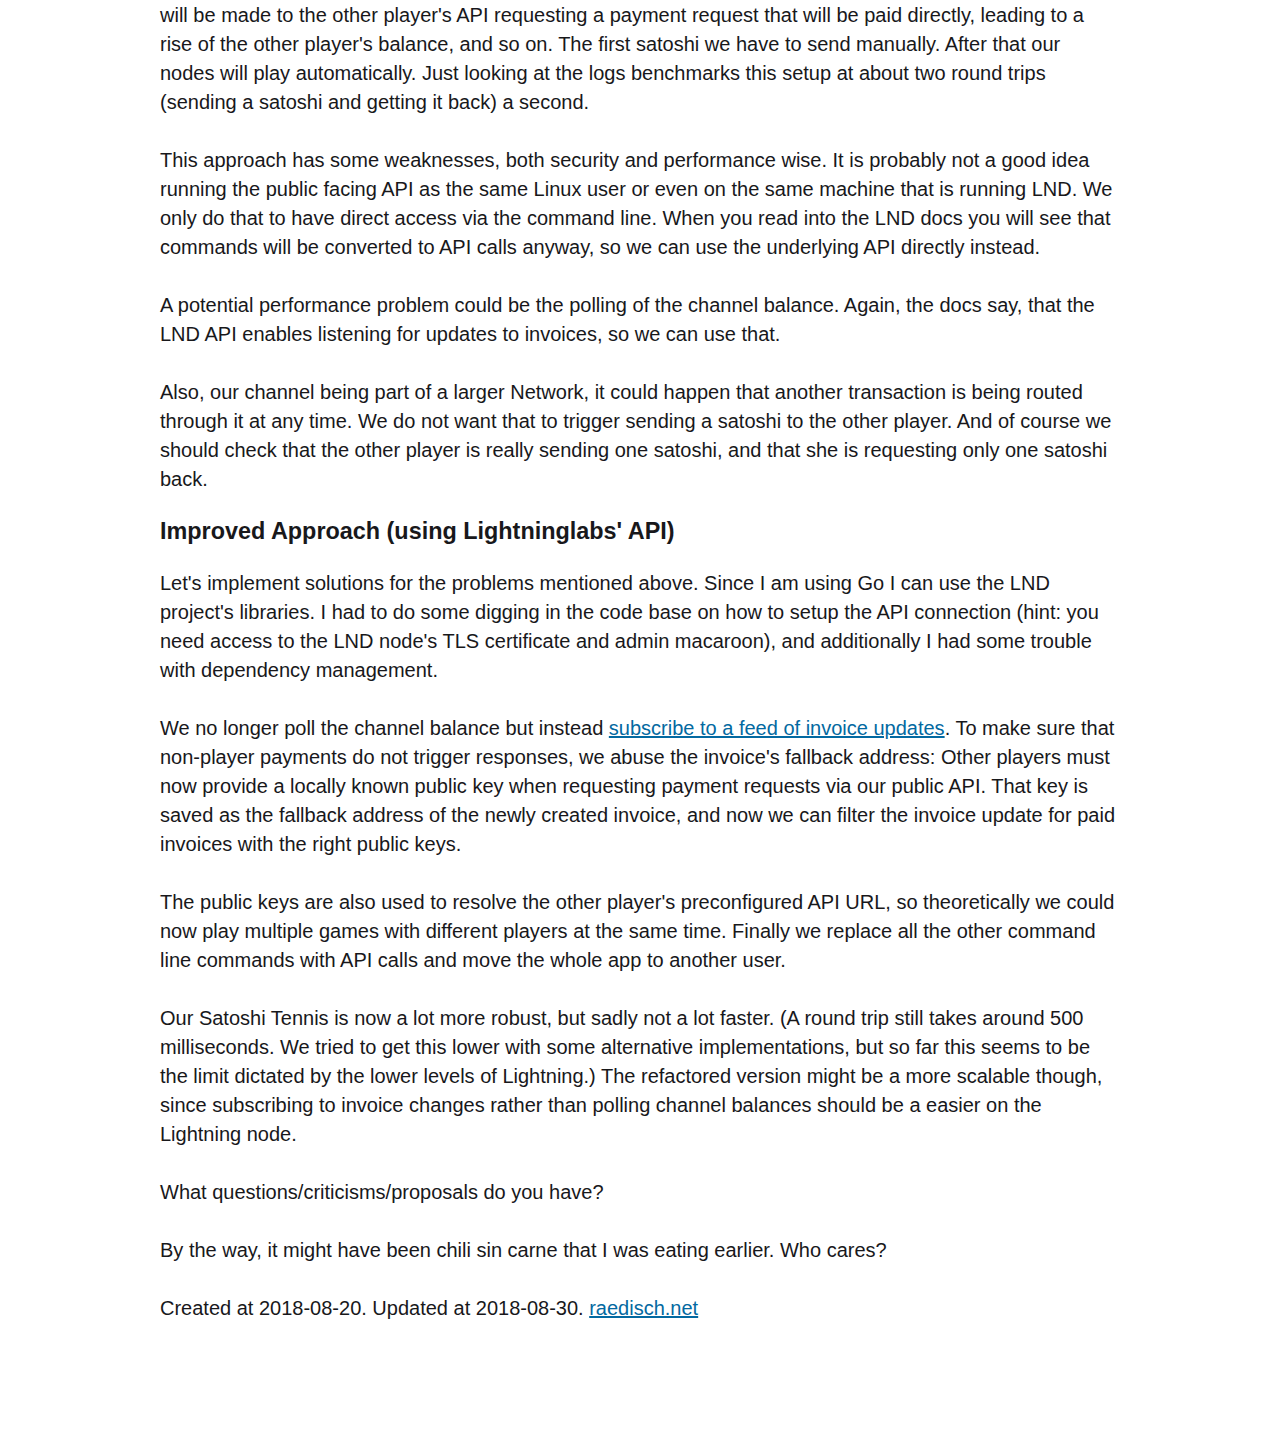
<file: articles/satoshi_tennis.html>
<!DOCTYPE html>
<html lang="en">
  <head>
    <meta charset="UTF-8" />
    <meta name="viewport" content="width=device-width, initial-scale=1" />
    <meta
      name="description"
      content="This is a two part article. The first part is a short introduction to the Lightning Network. The second part is about an experiment that René Pickhardt and I conducted on top of it."
    />
    <script src="/article.js" type="module"></script>
    <link
      rel="stylesheet"
      media="(prefers-color-scheme:light)"
      href="/vendor/shoelace/themes/light.css"
    />
    <link
      rel="stylesheet"
      media="(prefers-color-scheme:dark)"
      href="/vendor/shoelace/themes/dark.css"
      onload="document.documentElement.classList.add('sl-theme-dark');"
    />
    <link rel="stylesheet" href="/styles.css" />

    <title>Playing with the Lightning Network</title>
    <link rel="canonical" href="https://raedisch.net/articles/satoshi_tennis" />
  </head>
  <body>
    <section>
      <jr-article>
# Playing with the Lightning Network

(This is a two part article. The first part is a deceptively simple short introduction to the Lightning Network to lure you in. The second part is a more technical overview of an experiment that [René Pickhardt](https://www.rene-pickhardt.de/) and I conducted on top of it. You can find badly [cobbled together sourcecode](https://gitlab.com/jraedisch/tennis) here.)  

## Part 1: Introduction

Now that I have had some delicious chili con carne I will try writing about Lightning again. Lightning as in the Bitcoin based layer 2 solution that allows more payments at higher frequencies and lower prices, than settling everything on the blockchain. It achieves this without sacrificing too much of the underlying layer's security.  
  
The basic idea of it is that we may exchange signed transactions that reflect balances between us, but we do not commit them to the blockchain. Instead, every time we want the balance between us to change, we sign new transactions for each other and throw the old ones away. Of course to ensure our inability to cheat each other, the actual setup is a little more complicated. You can read up on that elsewhere.  
  
Why is it called Lightning Network though? The network results from me programmatically exchanging signed transactions with you, and you are doing the same with another person. Now if I want to pay that person, we can rebalance between us, and then you two rebalance too, so that money flows from me to that other person, enabling sub-second transactions for a couple of millisatoshis (a thousandth of a one hundred millionth of a bitcoin), provided we do not settle on the blockchain.

## Part 2: Satoshi Tennis

But don't trust, verify, e.g. by programming two computers to play SATOSHI TENNIS™! Or you can just read up on how I do that with a friend, and what our findings are (so far). Let's call that friend René (I am Jasper by the way), and let's say the whole thing was his idea (which it actually was, and he is actually a friend called René).  
  
The idea behind Satoshi Tennis is sending 1 satoshi back and forth between two Lightning nodes.  
  
![Tennis German Open 2012, Hamburg Rotherbaum](/images/tennis_am_rothenbaum.jpg) By [jhnnsstnbrg](https://www.flickr.com/people/77275344@N07) from Kiel - [German Open 2012](https://www.flickr.com/photos/jhnnsstnbrg/7583121690/), [CC BY 2.0](https://creativecommons.org/licenses/by/2.0), [Link](https://commons.wikimedia.org/w/index.php?curid=28958349)

### Naive Approach (using [Lightninglabs' LND](https://github.com/lightningnetwork/lnd) via command line)

The first hurdle we need to overcome is enabling the other player to create invoices on our node. (In a Lightning Network you can only send money to someone if that someone sends you a payment request first. The API for creating these is private per default, so that usually only a Node's owner can create invoices.)  
  
That means programming a minimal HTTP API that will translate POST requests into a command line call of `lncli addinvoice`. We can then open a channel to the other player's node and let a second program periodically poll for changes to that channel's balance. Once a rising of the local balance is detected, a call will be made to the other player's API requesting a payment request that will be paid directly, leading to a rise of the other player's balance, and so on. The first satoshi we have to send manually. After that our nodes will play automatically. Just looking at the logs benchmarks this setup at about two round trips (sending a satoshi and getting it back) a second.  
  
This approach has some weaknesses, both security and performance wise. It is probably not a good idea running the public facing API as the same Linux user or even on the same machine that is running LND. We only do that to have direct access via the command line. When you read into the LND docs you will see that commands will be converted to API calls anyway, so we can use the underlying API directly instead.  
  
A potential performance problem could be the polling of the channel balance. Again, the docs say, that the LND API enables listening for updates to invoices, so we can use that.  
  
Also, our channel being part of a larger Network, it could happen that another transaction is being routed through it at any time. We do not want that to trigger sending a satoshi to the other player. And of course we should check that the other player is really sending one satoshi, and that she is requesting only one satoshi back.

### Improved Approach (using Lightninglabs' API)

Let's implement solutions for the problems mentioned above. Since I am using Go I can use the LND project's libraries. I had to do some digging in the code base on how to setup the API connection (hint: you need access to the LND node's TLS certificate and admin macaroon), and additionally I had some trouble with dependency management.  
  
We no longer poll the channel balance but instead [subscribe to a feed of invoice updates](https://api.lightning.community/#subscribeinvoices). To make sure that non-player payments do not trigger responses, we abuse the invoice's fallback address: Other players must now provide a locally known public key when requesting payment requests via our public API. That key is saved as the fallback address of the newly created invoice, and now we can filter the invoice update for paid invoices with the right public keys.  
  
The public keys are also used to resolve the other player's preconfigured API URL, so theoretically we could now play multiple games with different players at the same time. Finally we replace all the other command line commands with API calls and move the whole app to another user.  
  
Our Satoshi Tennis is now a lot more robust, but sadly not a lot faster. (A round trip still takes around 500 milliseconds. We tried to get this lower with some alternative implementations, but so far this seems to be the limit dictated by the lower levels of Lightning.) The refactored version might be a more scalable though, since subscribing to invoice changes rather than polling channel balances should be a easier on the Lightning node.  
  
What questions/criticisms/proposals do you have?  
  
By the way, it might have been chili sin carne that I was eating earlier. Who cares?  
  
Created at 2018-08-20. Updated at 2018-08-30. [raedisch.net](/)
      </jr-article>
    </section>
  </body>
</html>
</file>
<file: vendor/shoelace/themes/light.css>
:root,
:host,
.sl-theme-light {
  color-scheme: light;

  --sl-color-gray-50: hsl(0 0% 97.5%);
  --sl-color-gray-100: hsl(240 4.8% 95.9%);
  --sl-color-gray-200: hsl(240 5.9% 90%);
  --sl-color-gray-300: hsl(240 4.9% 83.9%);
  --sl-color-gray-400: hsl(240 5% 64.9%);
  --sl-color-gray-500: hsl(240 3.8% 46.1%);
  --sl-color-gray-600: hsl(240 5.2% 33.9%);
  --sl-color-gray-700: hsl(240 5.3% 26.1%);
  --sl-color-gray-800: hsl(240 3.7% 15.9%);
  --sl-color-gray-900: hsl(240 5.9% 10%);
  --sl-color-gray-950: hsl(240 7.3% 8%);

  --sl-color-red-50: hsl(0 85.7% 97.3%);
  --sl-color-red-100: hsl(0 93.3% 94.1%);
  --sl-color-red-200: hsl(0 96.3% 89.4%);
  --sl-color-red-300: hsl(0 93.5% 81.8%);
  --sl-color-red-400: hsl(0 90.6% 70.8%);
  --sl-color-red-500: hsl(0 84.2% 60.2%);
  --sl-color-red-600: hsl(0 72.2% 50.6%);
  --sl-color-red-700: hsl(0 73.7% 41.8%);
  --sl-color-red-800: hsl(0 70% 35.3%);
  --sl-color-red-900: hsl(0 62.8% 30.6%);
  --sl-color-red-950: hsl(0 60% 19.6%);

  --sl-color-orange-50: hsl(33.3 100% 96.5%);
  --sl-color-orange-100: hsl(34.3 100% 91.8%);
  --sl-color-orange-200: hsl(32.1 97.7% 83.1%);
  --sl-color-orange-300: hsl(30.7 97.2% 72.4%);
  --sl-color-orange-400: hsl(27 96% 61%);
  --sl-color-orange-500: hsl(24.6 95% 53.1%);
  --sl-color-orange-600: hsl(20.5 90.2% 48.2%);
  --sl-color-orange-700: hsl(17.5 88.3% 40.4%);
  --sl-color-orange-800: hsl(15 79.1% 33.7%);
  --sl-color-orange-900: hsl(15.3 74.6% 27.8%);
  --sl-color-orange-950: hsl(15.2 69.1% 19%);

  --sl-color-amber-50: hsl(48 100% 96.1%);
  --sl-color-amber-100: hsl(48 96.5% 88.8%);
  --sl-color-amber-200: hsl(48 96.6% 76.7%);
  --sl-color-amber-300: hsl(45.9 96.7% 64.5%);
  --sl-color-amber-400: hsl(43.3 96.4% 56.3%);
  --sl-color-amber-500: hsl(37.7 92.1% 50.2%);
  --sl-color-amber-600: hsl(32.1 94.6% 43.7%);
  --sl-color-amber-700: hsl(26 90.5% 37.1%);
  --sl-color-amber-800: hsl(22.7 82.5% 31.4%);
  --sl-color-amber-900: hsl(21.7 77.8% 26.5%);
  --sl-color-amber-950: hsl(22.9 74.1% 16.7%);

  --sl-color-yellow-50: hsl(54.5 91.7% 95.3%);
  --sl-color-yellow-100: hsl(54.9 96.7% 88%);
  --sl-color-yellow-200: hsl(52.8 98.3% 76.9%);
  --sl-color-yellow-300: hsl(50.4 97.8% 63.5%);
  --sl-color-yellow-400: hsl(47.9 95.8% 53.1%);
  --sl-color-yellow-500: hsl(45.4 93.4% 47.5%);
  --sl-color-yellow-600: hsl(40.6 96.1% 40.4%);
  --sl-color-yellow-700: hsl(35.5 91.7% 32.9%);
  --sl-color-yellow-800: hsl(31.8 81% 28.8%);
  --sl-color-yellow-900: hsl(28.4 72.5% 25.7%);
  --sl-color-yellow-950: hsl(33.1 69% 13.9%);

  --sl-color-lime-50: hsl(78.3 92% 95.1%);
  --sl-color-lime-100: hsl(79.6 89.1% 89.2%);
  --sl-color-lime-200: hsl(80.9 88.5% 79.6%);
  --sl-color-lime-300: hsl(82 84.5% 67.1%);
  --sl-color-lime-400: hsl(82.7 78% 55.5%);
  --sl-color-lime-500: hsl(83.7 80.5% 44.3%);
  --sl-color-lime-600: hsl(84.8 85.2% 34.5%);
  --sl-color-lime-700: hsl(85.9 78.4% 27.3%);
  --sl-color-lime-800: hsl(86.3 69% 22.7%);
  --sl-color-lime-900: hsl(87.6 61.2% 20.2%);
  --sl-color-lime-950: hsl(86.5 60.6% 13.9%);

  --sl-color-green-50: hsl(138.5 76.5% 96.7%);
  --sl-color-green-100: hsl(140.6 84.2% 92.5%);
  --sl-color-green-200: hsl(141 78.9% 85.1%);
  --sl-color-green-300: hsl(141.7 76.6% 73.1%);
  --sl-color-green-400: hsl(141.9 69.2% 58%);
  --sl-color-green-500: hsl(142.1 70.6% 45.3%);
  --sl-color-green-600: hsl(142.1 76.2% 36.3%);
  --sl-color-green-700: hsl(142.4 71.8% 29.2%);
  --sl-color-green-800: hsl(142.8 64.2% 24.1%);
  --sl-color-green-900: hsl(143.8 61.2% 20.2%);
  --sl-color-green-950: hsl(144.3 60.7% 12%);

  --sl-color-emerald-50: hsl(151.8 81% 95.9%);
  --sl-color-emerald-100: hsl(149.3 80.4% 90%);
  --sl-color-emerald-200: hsl(152.4 76% 80.4%);
  --sl-color-emerald-300: hsl(156.2 71.6% 66.9%);
  --sl-color-emerald-400: hsl(158.1 64.4% 51.6%);
  --sl-color-emerald-500: hsl(160.1 84.1% 39.4%);
  --sl-color-emerald-600: hsl(161.4 93.5% 30.4%);
  --sl-color-emerald-700: hsl(162.9 93.5% 24.3%);
  --sl-color-emerald-800: hsl(163.1 88.1% 19.8%);
  --sl-color-emerald-900: hsl(164.2 85.7% 16.5%);
  --sl-color-emerald-950: hsl(164.3 87.5% 9.4%);

  --sl-color-teal-50: hsl(166.2 76.5% 96.7%);
  --sl-color-teal-100: hsl(167.2 85.5% 89.2%);
  --sl-color-teal-200: hsl(168.4 83.8% 78.2%);
  --sl-color-teal-300: hsl(170.6 76.9% 64.3%);
  --sl-color-teal-400: hsl(172.5 66% 50.4%);
  --sl-color-teal-500: hsl(173.4 80.4% 40%);
  --sl-color-teal-600: hsl(174.7 83.9% 31.6%);
  --sl-color-teal-700: hsl(175.3 77.4% 26.1%);
  --sl-color-teal-800: hsl(176.1 69.4% 21.8%);
  --sl-color-teal-900: hsl(175.9 60.8% 19%);
  --sl-color-teal-950: hsl(176.5 58.6% 11.4%);

  --sl-color-cyan-50: hsl(183.2 100% 96.3%);
  --sl-color-cyan-100: hsl(185.1 95.9% 90.4%);
  --sl-color-cyan-200: hsl(186.2 93.5% 81.8%);
  --sl-color-cyan-300: hsl(187 92.4% 69%);
  --sl-color-cyan-400: hsl(187.9 85.7% 53.3%);
  --sl-color-cyan-500: hsl(188.7 94.5% 42.7%);
  --sl-color-cyan-600: hsl(191.6 91.4% 36.5%);
  --sl-color-cyan-700: hsl(192.9 82.3% 31%);
  --sl-color-cyan-800: hsl(194.4 69.6% 27.1%);
  --sl-color-cyan-900: hsl(196.4 63.6% 23.7%);
  --sl-color-cyan-950: hsl(196.8 61% 16.1%);

  --sl-color-sky-50: hsl(204 100% 97.1%);
  --sl-color-sky-100: hsl(204 93.8% 93.7%);
  --sl-color-sky-200: hsl(200.6 94.4% 86.1%);
  --sl-color-sky-300: hsl(199.4 95.5% 73.9%);
  --sl-color-sky-400: hsl(198.4 93.2% 59.6%);
  --sl-color-sky-500: hsl(198.6 88.7% 48.4%);
  --sl-color-sky-600: hsl(200.4 98% 39.4%);
  --sl-color-sky-700: hsl(201.3 96.3% 32.2%);
  --sl-color-sky-800: hsl(201 90% 27.5%);
  --sl-color-sky-900: hsl(202 80.3% 23.9%);
  --sl-color-sky-950: hsl(202.3 73.8% 16.5%);

  --sl-color-blue-50: hsl(213.8 100% 96.9%);
  --sl-color-blue-100: hsl(214.3 94.6% 92.7%);
  --sl-color-blue-200: hsl(213.3 96.9% 87.3%);
  --sl-color-blue-300: hsl(211.7 96.4% 78.4%);
  --sl-color-blue-400: hsl(213.1 93.9% 67.8%);
  --sl-color-blue-500: hsl(217.2 91.2% 59.8%);
  --sl-color-blue-600: hsl(221.2 83.2% 53.3%);
  --sl-color-blue-700: hsl(224.3 76.3% 48%);
  --sl-color-blue-800: hsl(225.9 70.7% 40.2%);
  --sl-color-blue-900: hsl(224.4 64.3% 32.9%);
  --sl-color-blue-950: hsl(226.2 55.3% 18.4%);

  --sl-color-indigo-50: hsl(225.9 100% 96.7%);
  --sl-color-indigo-100: hsl(226.5 100% 93.9%);
  --sl-color-indigo-200: hsl(228 96.5% 88.8%);
  --sl-color-indigo-300: hsl(229.7 93.5% 81.8%);
  --sl-color-indigo-400: hsl(234.5 89.5% 73.9%);
  --sl-color-indigo-500: hsl(238.7 83.5% 66.7%);
  --sl-color-indigo-600: hsl(243.4 75.4% 58.6%);
  --sl-color-indigo-700: hsl(244.5 57.9% 50.6%);
  --sl-color-indigo-800: hsl(243.7 54.5% 41.4%);
  --sl-color-indigo-900: hsl(242.2 47.4% 34.3%);
  --sl-color-indigo-950: hsl(243.5 43.6% 22.9%);

  --sl-color-violet-50: hsl(250 100% 97.6%);
  --sl-color-violet-100: hsl(251.4 91.3% 95.5%);
  --sl-color-violet-200: hsl(250.5 95.2% 91.8%);
  --sl-color-violet-300: hsl(252.5 94.7% 85.1%);
  --sl-color-violet-400: hsl(255.1 91.7% 76.3%);
  --sl-color-violet-500: hsl(258.3 89.5% 66.3%);
  --sl-color-violet-600: hsl(262.1 83.3% 57.8%);
  --sl-color-violet-700: hsl(263.4 70% 50.4%);
  --sl-color-violet-800: hsl(263.4 69.3% 42.2%);
  --sl-color-violet-900: hsl(263.5 67.4% 34.9%);
  --sl-color-violet-950: hsl(265.1 61.5% 21.4%);

  --sl-color-purple-50: hsl(270 100% 98%);
  --sl-color-purple-100: hsl(268.7 100% 95.5%);
  --sl-color-purple-200: hsl(268.6 100% 91.8%);
  --sl-color-purple-300: hsl(269.2 97.4% 85.1%);
  --sl-color-purple-400: hsl(270 95.2% 75.3%);
  --sl-color-purple-500: hsl(270.7 91% 65.1%);
  --sl-color-purple-600: hsl(271.5 81.3% 55.9%);
  --sl-color-purple-700: hsl(272.1 71.7% 47.1%);
  --sl-color-purple-800: hsl(272.9 67.2% 39.4%);
  --sl-color-purple-900: hsl(273.6 65.6% 32%);
  --sl-color-purple-950: hsl(276 59.5% 16.5%);

  --sl-color-fuchsia-50: hsl(289.1 100% 97.8%);
  --sl-color-fuchsia-100: hsl(287 100% 95.5%);
  --sl-color-fuchsia-200: hsl(288.3 95.8% 90.6%);
  --sl-color-fuchsia-300: hsl(291.1 93.1% 82.9%);
  --sl-color-fuchsia-400: hsl(292 91.4% 72.5%);
  --sl-color-fuchsia-500: hsl(292.2 84.1% 60.6%);
  --sl-color-fuchsia-600: hsl(293.4 69.5% 48.8%);
  --sl-color-fuchsia-700: hsl(294.7 72.4% 39.8%);
  --sl-color-fuchsia-800: hsl(295.4 70.2% 32.9%);
  --sl-color-fuchsia-900: hsl(296.7 63.6% 28%);
  --sl-color-fuchsia-950: hsl(297.1 56.8% 14.5%);

  --sl-color-pink-50: hsl(327.3 73.3% 97.1%);
  --sl-color-pink-100: hsl(325.7 77.8% 94.7%);
  --sl-color-pink-200: hsl(325.9 84.6% 89.8%);
  --sl-color-pink-300: hsl(327.4 87.1% 81.8%);
  --sl-color-pink-400: hsl(328.6 85.5% 70.2%);
  --sl-color-pink-500: hsl(330.4 81.2% 60.4%);
  --sl-color-pink-600: hsl(333.3 71.4% 50.6%);
  --sl-color-pink-700: hsl(335.1 77.6% 42%);
  --sl-color-pink-800: hsl(335.8 74.4% 35.3%);
  --sl-color-pink-900: hsl(335.9 69% 30.4%);
  --sl-color-pink-950: hsl(336.2 65.4% 15.9%);

  --sl-color-rose-50: hsl(355.7 100% 97.3%);
  --sl-color-rose-100: hsl(355.6 100% 94.7%);
  --sl-color-rose-200: hsl(352.7 96.1% 90%);
  --sl-color-rose-300: hsl(352.6 95.7% 81.8%);
  --sl-color-rose-400: hsl(351.3 94.5% 71.4%);
  --sl-color-rose-500: hsl(349.7 89.2% 60.2%);
  --sl-color-rose-600: hsl(346.8 77.2% 49.8%);
  --sl-color-rose-700: hsl(345.3 82.7% 40.8%);
  --sl-color-rose-800: hsl(343.4 79.7% 34.7%);
  --sl-color-rose-900: hsl(341.5 75.5% 30.4%);
  --sl-color-rose-950: hsl(341.3 70.1% 17.1%);

  --sl-color-primary-50: var(--sl-color-sky-50);
  --sl-color-primary-100: var(--sl-color-sky-100);
  --sl-color-primary-200: var(--sl-color-sky-200);
  --sl-color-primary-300: var(--sl-color-sky-300);
  --sl-color-primary-400: var(--sl-color-sky-400);
  --sl-color-primary-500: var(--sl-color-sky-500);
  --sl-color-primary-600: var(--sl-color-sky-600);
  --sl-color-primary-700: var(--sl-color-sky-700);
  --sl-color-primary-800: var(--sl-color-sky-800);
  --sl-color-primary-900: var(--sl-color-sky-900);
  --sl-color-primary-950: var(--sl-color-sky-950);

  --sl-color-success-50: var(--sl-color-green-50);
  --sl-color-success-100: var(--sl-color-green-100);
  --sl-color-success-200: var(--sl-color-green-200);
  --sl-color-success-300: var(--sl-color-green-300);
  --sl-color-success-400: var(--sl-color-green-400);
  --sl-color-success-500: var(--sl-color-green-500);
  --sl-color-success-600: var(--sl-color-green-600);
  --sl-color-success-700: var(--sl-color-green-700);
  --sl-color-success-800: var(--sl-color-green-800);
  --sl-color-success-900: var(--sl-color-green-900);
  --sl-color-success-950: var(--sl-color-green-950);

  --sl-color-warning-50: var(--sl-color-amber-50);
  --sl-color-warning-100: var(--sl-color-amber-100);
  --sl-color-warning-200: var(--sl-color-amber-200);
  --sl-color-warning-300: var(--sl-color-amber-300);
  --sl-color-warning-400: var(--sl-color-amber-400);
  --sl-color-warning-500: var(--sl-color-amber-500);
  --sl-color-warning-600: var(--sl-color-amber-600);
  --sl-color-warning-700: var(--sl-color-amber-700);
  --sl-color-warning-800: var(--sl-color-amber-800);
  --sl-color-warning-900: var(--sl-color-amber-900);
  --sl-color-warning-950: var(--sl-color-amber-950);

  --sl-color-danger-50: var(--sl-color-red-50);
  --sl-color-danger-100: var(--sl-color-red-100);
  --sl-color-danger-200: var(--sl-color-red-200);
  --sl-color-danger-300: var(--sl-color-red-300);
  --sl-color-danger-400: var(--sl-color-red-400);
  --sl-color-danger-500: var(--sl-color-red-500);
  --sl-color-danger-600: var(--sl-color-red-600);
  --sl-color-danger-700: var(--sl-color-red-700);
  --sl-color-danger-800: var(--sl-color-red-800);
  --sl-color-danger-900: var(--sl-color-red-900);
  --sl-color-danger-950: var(--sl-color-red-950);

  --sl-color-neutral-50: var(--sl-color-gray-50);
  --sl-color-neutral-100: var(--sl-color-gray-100);
  --sl-color-neutral-200: var(--sl-color-gray-200);
  --sl-color-neutral-300: var(--sl-color-gray-300);
  --sl-color-neutral-400: var(--sl-color-gray-400);
  --sl-color-neutral-500: var(--sl-color-gray-500);
  --sl-color-neutral-600: var(--sl-color-gray-600);
  --sl-color-neutral-700: var(--sl-color-gray-700);
  --sl-color-neutral-800: var(--sl-color-gray-800);
  --sl-color-neutral-900: var(--sl-color-gray-900);
  --sl-color-neutral-950: var(--sl-color-gray-950);

  --sl-color-neutral-0: hsl(0, 0%, 100%);
  --sl-color-neutral-1000: hsl(0, 0%, 0%);

  --sl-border-radius-small: 0.1875rem;
  --sl-border-radius-medium: 0.25rem;
  --sl-border-radius-large: 0.5rem;
  --sl-border-radius-x-large: 1rem;

  --sl-border-radius-circle: 50%;
  --sl-border-radius-pill: 9999px;

  --sl-shadow-x-small: 0 1px 2px hsl(240 3.8% 46.1% / 6%);
  --sl-shadow-small: 0 1px 2px hsl(240 3.8% 46.1% / 12%);
  --sl-shadow-medium: 0 2px 4px hsl(240 3.8% 46.1% / 12%);
  --sl-shadow-large: 0 2px 8px hsl(240 3.8% 46.1% / 12%);
  --sl-shadow-x-large: 0 4px 16px hsl(240 3.8% 46.1% / 12%);

  --sl-spacing-3x-small: 0.125rem;
  --sl-spacing-2x-small: 0.25rem;
  --sl-spacing-x-small: 0.5rem;
  --sl-spacing-small: 0.75rem;
  --sl-spacing-medium: 1rem;
  --sl-spacing-large: 1.25rem;
  --sl-spacing-x-large: 1.75rem;
  --sl-spacing-2x-large: 2.25rem;
  --sl-spacing-3x-large: 3rem;
  --sl-spacing-4x-large: 4.5rem;

  --sl-transition-x-slow: 1000ms;
  --sl-transition-slow: 500ms;
  --sl-transition-medium: 250ms;
  --sl-transition-fast: 150ms;
  --sl-transition-x-fast: 50ms;

  --sl-font-mono: SFMono-Regular, Consolas, "Liberation Mono", Menlo, monospace;
  --sl-font-sans: -apple-system, BlinkMacSystemFont, "Segoe UI", Roboto,
    Helvetica, Arial, sans-serif, "Apple Color Emoji", "Segoe UI Emoji",
    "Segoe UI Symbol";
  --sl-font-serif: Georgia, "Times New Roman", serif;

  --sl-font-size-2x-small: 0.625rem;
  --sl-font-size-x-small: 0.75rem;
  --sl-font-size-small: 0.875rem;
  --sl-font-size-medium: 1rem;
  --sl-font-size-large: 1.25rem;
  --sl-font-size-x-large: 1.5rem;
  --sl-font-size-2x-large: 2.25rem;
  --sl-font-size-3x-large: 3rem;
  --sl-font-size-4x-large: 4.5rem;

  --sl-font-weight-light: 300;
  --sl-font-weight-normal: 400;
  --sl-font-weight-semibold: 500;
  --sl-font-weight-bold: 700;

  --sl-letter-spacing-denser: -0.03em;
  --sl-letter-spacing-dense: -0.015em;
  --sl-letter-spacing-normal: normal;
  --sl-letter-spacing-loose: 0.075em;
  --sl-letter-spacing-looser: 0.15em;

  --sl-line-height-denser: 1;
  --sl-line-height-dense: 1.4;
  --sl-line-height-normal: 1.8;
  --sl-line-height-loose: 2.2;
  --sl-line-height-looser: 2.6;

  --sl-focus-ring-color: var(--sl-color-primary-600);
  --sl-focus-ring-style: solid;
  --sl-focus-ring-width: 3px;
  --sl-focus-ring: var(--sl-focus-ring-style) var(--sl-focus-ring-width)
    var(--sl-focus-ring-color);
  --sl-focus-ring-offset: 1px;

  --sl-button-font-size-small: var(--sl-font-size-x-small);
  --sl-button-font-size-medium: var(--sl-font-size-small);
  --sl-button-font-size-large: var(--sl-font-size-medium);

  --sl-input-height-small: 1.875rem;
  --sl-input-height-medium: 2.5rem;
  --sl-input-height-large: 3.125rem;

  --sl-input-background-color: var(--sl-color-neutral-0);
  --sl-input-background-color-hover: var(--sl-input-background-color);
  --sl-input-background-color-focus: var(--sl-input-background-color);
  --sl-input-background-color-disabled: var(--sl-color-neutral-100);
  --sl-input-border-color: var(--sl-color-neutral-300);
  --sl-input-border-color-hover: var(--sl-color-neutral-400);
  --sl-input-border-color-focus: var(--sl-color-primary-500);
  --sl-input-border-color-disabled: var(--sl-color-neutral-300);
  --sl-input-border-width: 1px;
  --sl-input-required-content: "*";
  --sl-input-required-content-offset: -2px;
  --sl-input-required-content-color: var(--sl-input-label-color);

  --sl-input-border-radius-small: var(--sl-border-radius-medium);
  --sl-input-border-radius-medium: var(--sl-border-radius-medium);
  --sl-input-border-radius-large: var(--sl-border-radius-medium);

  --sl-input-font-family: var(--sl-font-sans);
  --sl-input-font-weight: var(--sl-font-weight-normal);
  --sl-input-font-size-small: var(--sl-font-size-small);
  --sl-input-font-size-medium: var(--sl-font-size-medium);
  --sl-input-font-size-large: var(--sl-font-size-large);
  --sl-input-letter-spacing: var(--sl-letter-spacing-normal);

  --sl-input-color: var(--sl-color-neutral-700);
  --sl-input-color-hover: var(--sl-color-neutral-700);
  --sl-input-color-focus: var(--sl-color-neutral-700);
  --sl-input-color-disabled: var(--sl-color-neutral-900);
  --sl-input-icon-color: var(--sl-color-neutral-500);
  --sl-input-icon-color-hover: var(--sl-color-neutral-600);
  --sl-input-icon-color-focus: var(--sl-color-neutral-600);
  --sl-input-placeholder-color: var(--sl-color-neutral-500);
  --sl-input-placeholder-color-disabled: var(--sl-color-neutral-600);
  --sl-input-spacing-small: var(--sl-spacing-small);
  --sl-input-spacing-medium: var(--sl-spacing-medium);
  --sl-input-spacing-large: var(--sl-spacing-large);

  --sl-input-focus-ring-color: hsl(198.6 88.7% 48.4% / 40%);
  --sl-input-focus-ring-offset: 0;

  --sl-input-filled-background-color: var(--sl-color-neutral-100);
  --sl-input-filled-background-color-hover: var(--sl-color-neutral-100);
  --sl-input-filled-background-color-focus: var(--sl-color-neutral-100);
  --sl-input-filled-background-color-disabled: var(--sl-color-neutral-100);
  --sl-input-filled-color: var(--sl-color-neutral-800);
  --sl-input-filled-color-hover: var(--sl-color-neutral-800);
  --sl-input-filled-color-focus: var(--sl-color-neutral-700);
  --sl-input-filled-color-disabled: var(--sl-color-neutral-800);

  --sl-input-label-font-size-small: var(--sl-font-size-small);
  --sl-input-label-font-size-medium: var(--sl-font-size-medium);
  --sl-input-label-font-size-large: var(--sl-font-size-large);
  --sl-input-label-color: inherit;

  --sl-input-help-text-font-size-small: var(--sl-font-size-x-small);
  --sl-input-help-text-font-size-medium: var(--sl-font-size-small);
  --sl-input-help-text-font-size-large: var(--sl-font-size-medium);
  --sl-input-help-text-color: var(--sl-color-neutral-500);

  --sl-toggle-size-small: 0.875rem;
  --sl-toggle-size-medium: 1.125rem;
  --sl-toggle-size-large: 1.375rem;

  --sl-overlay-background-color: hsl(240 3.8% 46.1% / 33%);

  --sl-panel-background-color: var(--sl-color-neutral-0);
  --sl-panel-border-color: var(--sl-color-neutral-200);
  --sl-panel-border-width: 1px;

  --sl-tooltip-border-radius: var(--sl-border-radius-medium);
  --sl-tooltip-background-color: var(--sl-color-neutral-800);
  --sl-tooltip-color: var(--sl-color-neutral-0);
  --sl-tooltip-font-family: var(--sl-font-sans);
  --sl-tooltip-font-weight: var(--sl-font-weight-normal);
  --sl-tooltip-font-size: var(--sl-font-size-small);
  --sl-tooltip-line-height: var(--sl-line-height-dense);
  --sl-tooltip-padding: var(--sl-spacing-2x-small) var(--sl-spacing-x-small);
  --sl-tooltip-arrow-size: 6px;

  --sl-z-index-drawer: 700;
  --sl-z-index-dialog: 800;
  --sl-z-index-dropdown: 900;
  --sl-z-index-toast: 950;
  --sl-z-index-tooltip: 1000;
}

.sl-scroll-lock {
  padding-right: var(--sl-scroll-lock-size) !important;
  overflow: hidden !important;
}

.sl-toast-stack {
  position: fixed;
  top: 0;
  inset-inline-end: 0;
  z-index: var(--sl-z-index-toast);
  width: 28rem;
  max-width: 100%;
  max-height: 100%;
  overflow: auto;
}

.sl-toast-stack sl-alert {
  margin: var(--sl-spacing-medium);
}

.sl-toast-stack sl-alert::part(base) {
  box-shadow: var(--sl-shadow-large);
}
</file>
<file: vendor/shoelace/themes/dark.css>
:host,
.sl-theme-dark {
  color-scheme: dark;

  --sl-color-gray-50: hsl(240 5.1% 15%);
  --sl-color-gray-100: hsl(240 5.7% 18.2%);
  --sl-color-gray-200: hsl(240 4.6% 22%);
  --sl-color-gray-300: hsl(240 5% 27.6%);
  --sl-color-gray-400: hsl(240 5% 35.5%);
  --sl-color-gray-500: hsl(240 3.7% 44%);
  --sl-color-gray-600: hsl(240 5.3% 58%);
  --sl-color-gray-700: hsl(240 5.6% 73%);
  --sl-color-gray-800: hsl(240 7.3% 84%);
  --sl-color-gray-900: hsl(240 9.1% 91.8%);
  --sl-color-gray-950: hsl(0 0% 95%);

  --sl-color-red-50: hsl(0 56% 23.9%);
  --sl-color-red-100: hsl(0.6 60% 33.9%);
  --sl-color-red-200: hsl(0.9 67.2% 37.1%);
  --sl-color-red-300: hsl(1.1 71.3% 43.7%);
  --sl-color-red-400: hsl(1 76% 52.5%);
  --sl-color-red-500: hsl(0.7 89.6% 57.2%);
  --sl-color-red-600: hsl(0 98.6% 67.9%);
  --sl-color-red-700: hsl(0 100% 72.3%);
  --sl-color-red-800: hsl(0 100% 85.6%);
  --sl-color-red-900: hsl(0 100% 90.3%);
  --sl-color-red-950: hsl(0 100% 95.9%);

  --sl-color-orange-50: hsl(15 64.2% 23.3%);
  --sl-color-orange-100: hsl(15.1 70.9% 31.1%);
  --sl-color-orange-200: hsl(15.3 75.7% 35.5%);
  --sl-color-orange-300: hsl(17.1 83.5% 42.7%);
  --sl-color-orange-400: hsl(20.1 88% 50.8%);
  --sl-color-orange-500: hsl(24.3 100% 50.5%);
  --sl-color-orange-600: hsl(27.2 100% 57.7%);
  --sl-color-orange-700: hsl(31.3 100% 68.7%);
  --sl-color-orange-800: hsl(33.8 100% 79.3%);
  --sl-color-orange-900: hsl(38.9 100% 87.7%);
  --sl-color-orange-950: hsl(46.2 100% 95%);

  --sl-color-amber-50: hsl(21.9 66.3% 21.1%);
  --sl-color-amber-100: hsl(21.5 73.6% 29.7%);
  --sl-color-amber-200: hsl(22.3 77.6% 33.3%);
  --sl-color-amber-300: hsl(25.4 84.2% 39.6%);
  --sl-color-amber-400: hsl(31.4 87.4% 46.7%);
  --sl-color-amber-500: hsl(37 96.6% 48.3%);
  --sl-color-amber-600: hsl(43.3 100% 53.4%);
  --sl-color-amber-700: hsl(46.5 100% 61.1%);
  --sl-color-amber-800: hsl(49.3 100% 73%);
  --sl-color-amber-900: hsl(51.8 100% 85%);
  --sl-color-amber-950: hsl(60 100% 94.6%);

  --sl-color-yellow-50: hsl(32.5 60% 18.2%);
  --sl-color-yellow-100: hsl(28.1 68.6% 29%);
  --sl-color-yellow-200: hsl(31.3 75.8% 30.8%);
  --sl-color-yellow-300: hsl(34.7 84.4% 35.3%);
  --sl-color-yellow-400: hsl(40.1 87.3% 43.3%);
  --sl-color-yellow-500: hsl(44.7 88% 46%);
  --sl-color-yellow-600: hsl(47.7 100% 50.9%);
  --sl-color-yellow-700: hsl(51.3 100% 59.9%);
  --sl-color-yellow-800: hsl(54.6 100% 73%);
  --sl-color-yellow-900: hsl(58.9 100% 84.2%);
  --sl-color-yellow-950: hsl(60 100% 94%);

  --sl-color-lime-50: hsl(86.5 54.4% 18%);
  --sl-color-lime-100: hsl(87.6 56.8% 23.3%);
  --sl-color-lime-200: hsl(85.8 63.2% 24.5%);
  --sl-color-lime-300: hsl(86.1 72% 29.4%);
  --sl-color-lime-400: hsl(85.5 76.8% 37.3%);
  --sl-color-lime-500: hsl(84.3 74.2% 42.1%);
  --sl-color-lime-600: hsl(82.8 81.5% 52.6%);
  --sl-color-lime-700: hsl(82 89.9% 64%);
  --sl-color-lime-800: hsl(80.9 97.9% 76.6%);
  --sl-color-lime-900: hsl(77.9 100% 85.8%);
  --sl-color-lime-950: hsl(69.5 100% 93.8%);

  --sl-color-green-50: hsl(144.3 53.6% 16%);
  --sl-color-green-100: hsl(143.2 55.4% 23.5%);
  --sl-color-green-200: hsl(141.5 58.2% 26.3%);
  --sl-color-green-300: hsl(140.8 64.2% 31.8%);
  --sl-color-green-400: hsl(140.3 68% 39.2%);
  --sl-color-green-500: hsl(141.1 64.9% 43%);
  --sl-color-green-600: hsl(141.6 72.4% 55.2%);
  --sl-color-green-700: hsl(141.7 82.7% 70.1%);
  --sl-color-green-800: hsl(141 90.9% 82.1%);
  --sl-color-green-900: hsl(142 100% 89.1%);
  --sl-color-green-950: hsl(144 100% 95.5%);

  --sl-color-emerald-50: hsl(164.3 75% 13.5%);
  --sl-color-emerald-100: hsl(163.5 72.6% 20.1%);
  --sl-color-emerald-200: hsl(162.1 73.7% 22.4%);
  --sl-color-emerald-300: hsl(161.3 77.3% 27.6%);
  --sl-color-emerald-400: hsl(159.6 77.1% 34.3%);
  --sl-color-emerald-500: hsl(159.1 73.5% 37.9%);
  --sl-color-emerald-600: hsl(157.8 66.8% 48.9%);
  --sl-color-emerald-700: hsl(156.2 76.1% 63.8%);
  --sl-color-emerald-800: hsl(152.4 84.4% 77.4%);
  --sl-color-emerald-900: hsl(149.3 100% 87%);
  --sl-color-emerald-950: hsl(158.6 100% 94.8%);

  --sl-color-teal-50: hsl(176.5 51.5% 15.4%);
  --sl-color-teal-100: hsl(175.9 54.7% 22.3%);
  --sl-color-teal-200: hsl(175.9 60.7% 23.9%);
  --sl-color-teal-300: hsl(174.5 67.3% 28.8%);
  --sl-color-teal-400: hsl(174.4 71.9% 34.9%);
  --sl-color-teal-500: hsl(173.1 71% 38.3%);
  --sl-color-teal-600: hsl(172.3 68.2% 48.1%);
  --sl-color-teal-700: hsl(170.5 81.3% 61.5%);
  --sl-color-teal-800: hsl(168.4 92.1% 75.2%);
  --sl-color-teal-900: hsl(168.3 100% 86%);
  --sl-color-teal-950: hsl(180 100% 95.5%);

  --sl-color-cyan-50: hsl(197.1 53.8% 20.3%);
  --sl-color-cyan-100: hsl(196.8 57.3% 27.2%);
  --sl-color-cyan-200: hsl(195.3 62.7% 29.4%);
  --sl-color-cyan-300: hsl(193.5 71.3% 34.1%);
  --sl-color-cyan-400: hsl(192.5 76.8% 40.6%);
  --sl-color-cyan-500: hsl(189.4 78.6% 42.6%);
  --sl-color-cyan-600: hsl(188.2 89.1% 51.7%);
  --sl-color-cyan-700: hsl(187 98.6% 66.2%);
  --sl-color-cyan-800: hsl(184.9 100% 78.3%);
  --sl-color-cyan-900: hsl(180 100% 86.6%);
  --sl-color-cyan-950: hsl(180 100% 94.8%);

  --sl-color-sky-50: hsl(203 63.8% 20.9%);
  --sl-color-sky-100: hsl(203.4 70.4% 28%);
  --sl-color-sky-200: hsl(202.7 75.8% 30.8%);
  --sl-color-sky-300: hsl(203.1 80.4% 36.1%);
  --sl-color-sky-400: hsl(202.1 80.5% 44.3%);
  --sl-color-sky-500: hsl(199.7 85.9% 47.7%);
  --sl-color-sky-600: hsl(198.7 97.9% 57.2%);
  --sl-color-sky-700: hsl(198.7 100% 70.5%);
  --sl-color-sky-800: hsl(198.8 100% 82.5%);
  --sl-color-sky-900: hsl(198.5 100% 89.9%);
  --sl-color-sky-950: hsl(186 100% 95.5%);

  --sl-color-blue-50: hsl(227.1 49.5% 22.7%);
  --sl-color-blue-100: hsl(225.8 58.9% 36.8%);
  --sl-color-blue-200: hsl(227.7 64.4% 42.9%);
  --sl-color-blue-300: hsl(226.1 72.7% 51.2%);
  --sl-color-blue-400: hsl(222.6 86.5% 56.3%);
  --sl-color-blue-500: hsl(217.8 95.8% 57.4%);
  --sl-color-blue-600: hsl(213.3 100% 65%);
  --sl-color-blue-700: hsl(210.9 100% 74.8%);
  --sl-color-blue-800: hsl(211.5 100% 83.4%);
  --sl-color-blue-900: hsl(211 100% 88.9%);
  --sl-color-blue-950: hsl(201.8 100% 95.3%);

  --sl-color-indigo-50: hsl(243.5 40.8% 27%);
  --sl-color-indigo-100: hsl(242.9 45.7% 37.6%);
  --sl-color-indigo-200: hsl(244.7 52.7% 43.1%);
  --sl-color-indigo-300: hsl(245.3 60.5% 52.4%);
  --sl-color-indigo-400: hsl(244.1 79.2% 60.4%);
  --sl-color-indigo-500: hsl(239.6 88.7% 63.8%);
  --sl-color-indigo-600: hsl(234.5 96.7% 70.9%);
  --sl-color-indigo-700: hsl(229.4 100% 78.3%);
  --sl-color-indigo-800: hsl(227.1 100% 85%);
  --sl-color-indigo-900: hsl(223.8 100% 89.9%);
  --sl-color-indigo-950: hsl(220 100% 95.1%);

  --sl-color-violet-50: hsl(265.1 57.3% 25.4%);
  --sl-color-violet-100: hsl(263.5 63.8% 39.4%);
  --sl-color-violet-200: hsl(263.4 66.2% 44.1%);
  --sl-color-violet-300: hsl(263.7 72.8% 52.4%);
  --sl-color-violet-400: hsl(262.5 87.3% 59.8%);
  --sl-color-violet-500: hsl(258.3 95.1% 63.2%);
  --sl-color-violet-600: hsl(255.1 100% 67.2%);
  --sl-color-violet-700: hsl(253 100% 81.5%);
  --sl-color-violet-800: hsl(251.7 100% 87.9%);
  --sl-color-violet-900: hsl(254.1 100% 91.7%);
  --sl-color-violet-950: hsl(257.1 100% 96.1%);

  --sl-color-purple-50: hsl(276 54.3% 20.5%);
  --sl-color-purple-100: hsl(273.6 61.8% 35.4%);
  --sl-color-purple-200: hsl(272.9 64% 41.4%);
  --sl-color-purple-300: hsl(271.9 68.1% 49.2%);
  --sl-color-purple-400: hsl(271.5 85.1% 57.8%);
  --sl-color-purple-500: hsl(270.7 96.4% 62.1%);
  --sl-color-purple-600: hsl(270.5 100% 71.9%);
  --sl-color-purple-700: hsl(270.9 100% 81.3%);
  --sl-color-purple-800: hsl(272.4 100% 87.7%);
  --sl-color-purple-900: hsl(276.7 100% 91.5%);
  --sl-color-purple-950: hsl(300 100% 96.5%);

  --sl-color-fuchsia-50: hsl(297.1 51.2% 18.6%);
  --sl-color-fuchsia-100: hsl(296.7 59.5% 31.5%);
  --sl-color-fuchsia-200: hsl(295.4 65.4% 35.1%);
  --sl-color-fuchsia-300: hsl(294.6 67.4% 42.2%);
  --sl-color-fuchsia-400: hsl(293.3 68.7% 51.2%);
  --sl-color-fuchsia-500: hsl(292.1 88.4% 57.7%);
  --sl-color-fuchsia-600: hsl(292 98.5% 59.5%);
  --sl-color-fuchsia-700: hsl(292.4 100% 79.5%);
  --sl-color-fuchsia-800: hsl(292.9 100% 86.8%);
  --sl-color-fuchsia-900: hsl(300 100% 91.5%);
  --sl-color-fuchsia-950: hsl(300 100% 96.3%);

  --sl-color-pink-50: hsl(336.2 59.6% 20%);
  --sl-color-pink-100: hsl(336.8 63.9% 34%);
  --sl-color-pink-200: hsl(336.8 68.7% 37.6%);
  --sl-color-pink-300: hsl(336.1 71.8% 44.5%);
  --sl-color-pink-400: hsl(333.9 74.9% 53.1%);
  --sl-color-pink-500: hsl(330.7 86.3% 57.7%);
  --sl-color-pink-600: hsl(328.6 91.5% 67.2%);
  --sl-color-pink-700: hsl(327.4 97.6% 78.7%);
  --sl-color-pink-800: hsl(325.1 100% 86.6%);
  --sl-color-pink-900: hsl(322.1 100% 91.3%);
  --sl-color-pink-950: hsl(315 100% 95.9%);

  --sl-color-rose-50: hsl(342.3 62.9% 21.5%);
  --sl-color-rose-100: hsl(342.8 68.9% 34.2%);
  --sl-color-rose-200: hsl(344.8 72.6% 37.3%);
  --sl-color-rose-300: hsl(346.9 75.8% 43.7%);
  --sl-color-rose-400: hsl(348.2 80.1% 52.7%);
  --sl-color-rose-500: hsl(350.4 94.8% 57.5%);
  --sl-color-rose-600: hsl(351.2 100% 58.1%);
  --sl-color-rose-700: hsl(352.3 100% 78.1%);
  --sl-color-rose-800: hsl(352 100% 86.2%);
  --sl-color-rose-900: hsl(354.5 100% 90.7%);
  --sl-color-rose-950: hsl(353.3 100% 95.7%);

  --sl-color-primary-50: var(--sl-color-sky-50);
  --sl-color-primary-100: var(--sl-color-sky-100);
  --sl-color-primary-200: var(--sl-color-sky-200);
  --sl-color-primary-300: var(--sl-color-sky-300);
  --sl-color-primary-400: var(--sl-color-sky-400);
  --sl-color-primary-500: var(--sl-color-sky-500);
  --sl-color-primary-600: var(--sl-color-sky-600);
  --sl-color-primary-700: var(--sl-color-sky-700);
  --sl-color-primary-800: var(--sl-color-sky-800);
  --sl-color-primary-900: var(--sl-color-sky-900);
  --sl-color-primary-950: var(--sl-color-sky-950);

  --sl-color-success-50: var(--sl-color-green-50);
  --sl-color-success-100: var(--sl-color-green-100);
  --sl-color-success-200: var(--sl-color-green-200);
  --sl-color-success-300: var(--sl-color-green-300);
  --sl-color-success-400: var(--sl-color-green-400);
  --sl-color-success-500: var(--sl-color-green-500);
  --sl-color-success-600: var(--sl-color-green-600);
  --sl-color-success-700: var(--sl-color-green-700);
  --sl-color-success-800: var(--sl-color-green-800);
  --sl-color-success-900: var(--sl-color-green-900);
  --sl-color-success-950: var(--sl-color-green-950);

  --sl-color-warning-50: var(--sl-color-amber-50);
  --sl-color-warning-100: var(--sl-color-amber-100);
  --sl-color-warning-200: var(--sl-color-amber-200);
  --sl-color-warning-300: var(--sl-color-amber-300);
  --sl-color-warning-400: var(--sl-color-amber-400);
  --sl-color-warning-500: var(--sl-color-amber-500);
  --sl-color-warning-600: var(--sl-color-amber-600);
  --sl-color-warning-700: var(--sl-color-amber-700);
  --sl-color-warning-800: var(--sl-color-amber-800);
  --sl-color-warning-900: var(--sl-color-amber-900);
  --sl-color-warning-950: var(--sl-color-amber-950);

  --sl-color-danger-50: var(--sl-color-red-50);
  --sl-color-danger-100: var(--sl-color-red-100);
  --sl-color-danger-200: var(--sl-color-red-200);
  --sl-color-danger-300: var(--sl-color-red-300);
  --sl-color-danger-400: var(--sl-color-red-400);
  --sl-color-danger-500: var(--sl-color-red-500);
  --sl-color-danger-600: var(--sl-color-red-600);
  --sl-color-danger-700: var(--sl-color-red-700);
  --sl-color-danger-800: var(--sl-color-red-800);
  --sl-color-danger-900: var(--sl-color-red-900);
  --sl-color-danger-950: var(--sl-color-red-950);

  --sl-color-neutral-50: var(--sl-color-gray-50);
  --sl-color-neutral-100: var(--sl-color-gray-100);
  --sl-color-neutral-200: var(--sl-color-gray-200);
  --sl-color-neutral-300: var(--sl-color-gray-300);
  --sl-color-neutral-400: var(--sl-color-gray-400);
  --sl-color-neutral-500: var(--sl-color-gray-500);
  --sl-color-neutral-600: var(--sl-color-gray-600);
  --sl-color-neutral-700: var(--sl-color-gray-700);
  --sl-color-neutral-800: var(--sl-color-gray-800);
  --sl-color-neutral-900: var(--sl-color-gray-900);
  --sl-color-neutral-950: var(--sl-color-gray-950);

  --sl-color-neutral-0: hsl(240, 5.9%, 11%);
  --sl-color-neutral-1000: hsl(0, 0%, 100%);

  --sl-border-radius-small: 0.1875rem;
  --sl-border-radius-medium: 0.25rem;
  --sl-border-radius-large: 0.5rem;
  --sl-border-radius-x-large: 1rem;

  --sl-border-radius-circle: 50%;
  --sl-border-radius-pill: 9999px;

  --sl-shadow-x-small: 0 1px 2px rgb(0 0 0 / 18%);
  --sl-shadow-small: 0 1px 2px rgb(0 0 0 / 24%);
  --sl-shadow-medium: 0 2px 4px rgb(0 0 0 / 24%);
  --sl-shadow-large: 0 2px 8px rgb(0 0 0 / 24%);
  --sl-shadow-x-large: 0 4px 16px rgb(0 0 0 / 24%);

  --sl-spacing-3x-small: 0.125rem;
  --sl-spacing-2x-small: 0.25rem;
  --sl-spacing-x-small: 0.5rem;
  --sl-spacing-small: 0.75rem;
  --sl-spacing-medium: 1rem;
  --sl-spacing-large: 1.25rem;
  --sl-spacing-x-large: 1.75rem;
  --sl-spacing-2x-large: 2.25rem;
  --sl-spacing-3x-large: 3rem;
  --sl-spacing-4x-large: 4.5rem;

  --sl-transition-x-slow: 1000ms;
  --sl-transition-slow: 500ms;
  --sl-transition-medium: 250ms;
  --sl-transition-fast: 150ms;
  --sl-transition-x-fast: 50ms;

  --sl-font-mono: SFMono-Regular, Consolas, "Liberation Mono", Menlo, monospace;
  --sl-font-sans: -apple-system, BlinkMacSystemFont, "Segoe UI", Roboto,
    Helvetica, Arial, sans-serif, "Apple Color Emoji", "Segoe UI Emoji",
    "Segoe UI Symbol";
  --sl-font-serif: Georgia, "Times New Roman", serif;

  --sl-font-size-2x-small: 0.625rem;
  --sl-font-size-x-small: 0.75rem;
  --sl-font-size-small: 0.875rem;
  --sl-font-size-medium: 1rem;
  --sl-font-size-large: 1.25rem;
  --sl-font-size-x-large: 1.5rem;
  --sl-font-size-2x-large: 2.25rem;
  --sl-font-size-3x-large: 3rem;
  --sl-font-size-4x-large: 4.5rem;

  --sl-font-weight-light: 300;
  --sl-font-weight-normal: 400;
  --sl-font-weight-semibold: 500;
  --sl-font-weight-bold: 700;

  --sl-letter-spacing-denser: -0.03em;
  --sl-letter-spacing-dense: -0.015em;
  --sl-letter-spacing-normal: normal;
  --sl-letter-spacing-loose: 0.075em;
  --sl-letter-spacing-looser: 0.15em;

  --sl-line-height-denser: 1;
  --sl-line-height-dense: 1.4;
  --sl-line-height-normal: 1.8;
  --sl-line-height-loose: 2.2;
  --sl-line-height-looser: 2.6;

  --sl-focus-ring-color: var(--sl-color-primary-700);
  --sl-focus-ring-style: solid;
  --sl-focus-ring-width: 3px;
  --sl-focus-ring: var(--sl-focus-ring-style) var(--sl-focus-ring-width)
    var(--sl-focus-ring-color);
  --sl-focus-ring-offset: 1px;

  --sl-button-font-size-small: var(--sl-font-size-x-small);
  --sl-button-font-size-medium: var(--sl-font-size-small);
  --sl-button-font-size-large: var(--sl-font-size-medium);

  --sl-input-height-small: 1.875rem;
  --sl-input-height-medium: 2.5rem;
  --sl-input-height-large: 3.125rem;

  --sl-input-background-color: var(--sl-color-neutral-0);
  --sl-input-background-color-hover: var(--sl-input-background-color);
  --sl-input-background-color-focus: var(--sl-input-background-color);
  --sl-input-background-color-disabled: var(--sl-color-neutral-100);
  --sl-input-border-color: var(--sl-color-neutral-300);
  --sl-input-border-color-hover: var(--sl-color-neutral-400);
  --sl-input-border-color-focus: var(--sl-color-primary-500);
  --sl-input-border-color-disabled: var(--sl-color-neutral-300);
  --sl-input-border-width: 1px;
  --sl-input-required-content: "*";
  --sl-input-required-content-offset: -2px;
  --sl-input-required-content-color: var(--sl-input-label-color);

  --sl-input-border-radius-small: var(--sl-border-radius-medium);
  --sl-input-border-radius-medium: var(--sl-border-radius-medium);
  --sl-input-border-radius-large: var(--sl-border-radius-medium);

  --sl-input-font-family: var(--sl-font-sans);
  --sl-input-font-weight: var(--sl-font-weight-normal);
  --sl-input-font-size-small: var(--sl-font-size-small);
  --sl-input-font-size-medium: var(--sl-font-size-medium);
  --sl-input-font-size-large: var(--sl-font-size-large);
  --sl-input-letter-spacing: var(--sl-letter-spacing-normal);

  --sl-input-color: var(--sl-color-neutral-700);
  --sl-input-color-hover: var(--sl-color-neutral-700);
  --sl-input-color-focus: var(--sl-color-neutral-700);
  --sl-input-color-disabled: var(--sl-color-neutral-900);
  --sl-input-icon-color: var(--sl-color-neutral-500);
  --sl-input-icon-color-hover: var(--sl-color-neutral-600);
  --sl-input-icon-color-focus: var(--sl-color-neutral-600);
  --sl-input-placeholder-color: var(--sl-color-neutral-500);
  --sl-input-placeholder-color-disabled: var(--sl-color-neutral-600);
  --sl-input-spacing-small: var(--sl-spacing-small);
  --sl-input-spacing-medium: var(--sl-spacing-medium);
  --sl-input-spacing-large: var(--sl-spacing-large);

  --sl-input-focus-ring-color: hsl(198.6 88.7% 48.4% / 40%);
  --sl-input-focus-ring-offset: 0;

  --sl-input-filled-background-color: var(--sl-color-neutral-100);
  --sl-input-filled-background-color-hover: var(--sl-color-neutral-100);
  --sl-input-filled-background-color-focus: var(--sl-color-neutral-100);
  --sl-input-filled-background-color-disabled: var(--sl-color-neutral-100);
  --sl-input-filled-color: var(--sl-color-neutral-800);
  --sl-input-filled-color-hover: var(--sl-color-neutral-800);
  --sl-input-filled-color-focus: var(--sl-color-neutral-700);
  --sl-input-filled-color-disabled: var(--sl-color-neutral-800);

  --sl-input-label-font-size-small: var(--sl-font-size-small);
  --sl-input-label-font-size-medium: var(--sl-font-size-medium);
  --sl-input-label-font-size-large: var(--sl-font-size-large);
  --sl-input-label-color: inherit;

  --sl-input-help-text-font-size-small: var(--sl-font-size-x-small);
  --sl-input-help-text-font-size-medium: var(--sl-font-size-small);
  --sl-input-help-text-font-size-large: var(--sl-font-size-medium);
  --sl-input-help-text-color: var(--sl-color-neutral-500);

  --sl-toggle-size-small: 0.875rem;
  --sl-toggle-size-medium: 1.125rem;
  --sl-toggle-size-large: 1.375rem;

  --sl-overlay-background-color: hsl(0 0% 0% / 43%);

  --sl-panel-background-color: var(--sl-color-neutral-50);
  --sl-panel-border-color: var(--sl-color-neutral-200);
  --sl-panel-border-width: 1px;

  --sl-tooltip-border-radius: var(--sl-border-radius-medium);
  --sl-tooltip-background-color: var(--sl-color-neutral-800);
  --sl-tooltip-color: var(--sl-color-neutral-0);
  --sl-tooltip-font-family: var(--sl-font-sans);
  --sl-tooltip-font-weight: var(--sl-font-weight-normal);
  --sl-tooltip-font-size: var(--sl-font-size-small);
  --sl-tooltip-line-height: var(--sl-line-height-dense);
  --sl-tooltip-padding: var(--sl-spacing-2x-small) var(--sl-spacing-x-small);
  --sl-tooltip-arrow-size: 6px;

  --sl-z-index-drawer: 700;
  --sl-z-index-dialog: 800;
  --sl-z-index-dropdown: 900;
  --sl-z-index-toast: 950;
  --sl-z-index-tooltip: 1000;
}

.sl-scroll-lock {
  padding-right: var(--sl-scroll-lock-size) !important;
  overflow: hidden !important;
}

.sl-toast-stack {
  position: fixed;
  top: 0;
  inset-inline-end: 0;
  z-index: var(--sl-z-index-toast);
  width: 28rem;
  max-width: 100%;
  max-height: 100%;
  overflow: auto;
}

.sl-toast-stack sl-alert {
  margin: var(--sl-spacing-medium);
}

.sl-toast-stack sl-alert::part(base) {
  box-shadow: var(--sl-shadow-large);
}
</file>
<file: styles.css>
a,
label {
    color: var(--sl-color-primary-700);
}

a:hover,
label:hover {
    color: var(--sl-color-primary-500)
}

body {
    color: var(--sl-color-neutral-900);
    font-family: var(--sl-font-sans);
    padding: 2em 0;
    font-size: var(--sl-font-size-large);
    line-height: 1.45em;
}

input[type=checkbox] {
    accent-color: var(--sl-color-primary-700);
}

input[type=checkbox]:hover {
    accent-color: var(--sl-color-primary-500);
}

jr-article {
    white-space: pre-wrap;
}

jr-prompt li {
    font-size: 16px;
    margin: 16px 0;
}

jr-prompt li label {
    align-items: center;
    display: flex;
    gap: 4px;
}

nav,
section {
    margin: 2em auto;
    max-width: 48em;
}

ul {
    list-style: none;
    margin: 0;
    padding: 0;
}

.grid {
    display: grid;
    grid-template-columns: 1fr 1fr 1fr;
    justify-items: start;
}

.profile-link {
    display: flex;
    align-items: center;
    font-size: 16px;
    font-weight: 500;
    padding: 0.6em;
    text-decoration: none;
}

.profile-link>svg {
    padding-right: 0.75em;
}

@media (max-width: 36em) {
    body {
        padding: 0;
    }

    .grid {
        grid-template-columns: 1fr 1fr;
    }
}

@media (max-width: 24em) {
    .grid {
        grid-template-columns: 1fr;
    }
}
</file>
